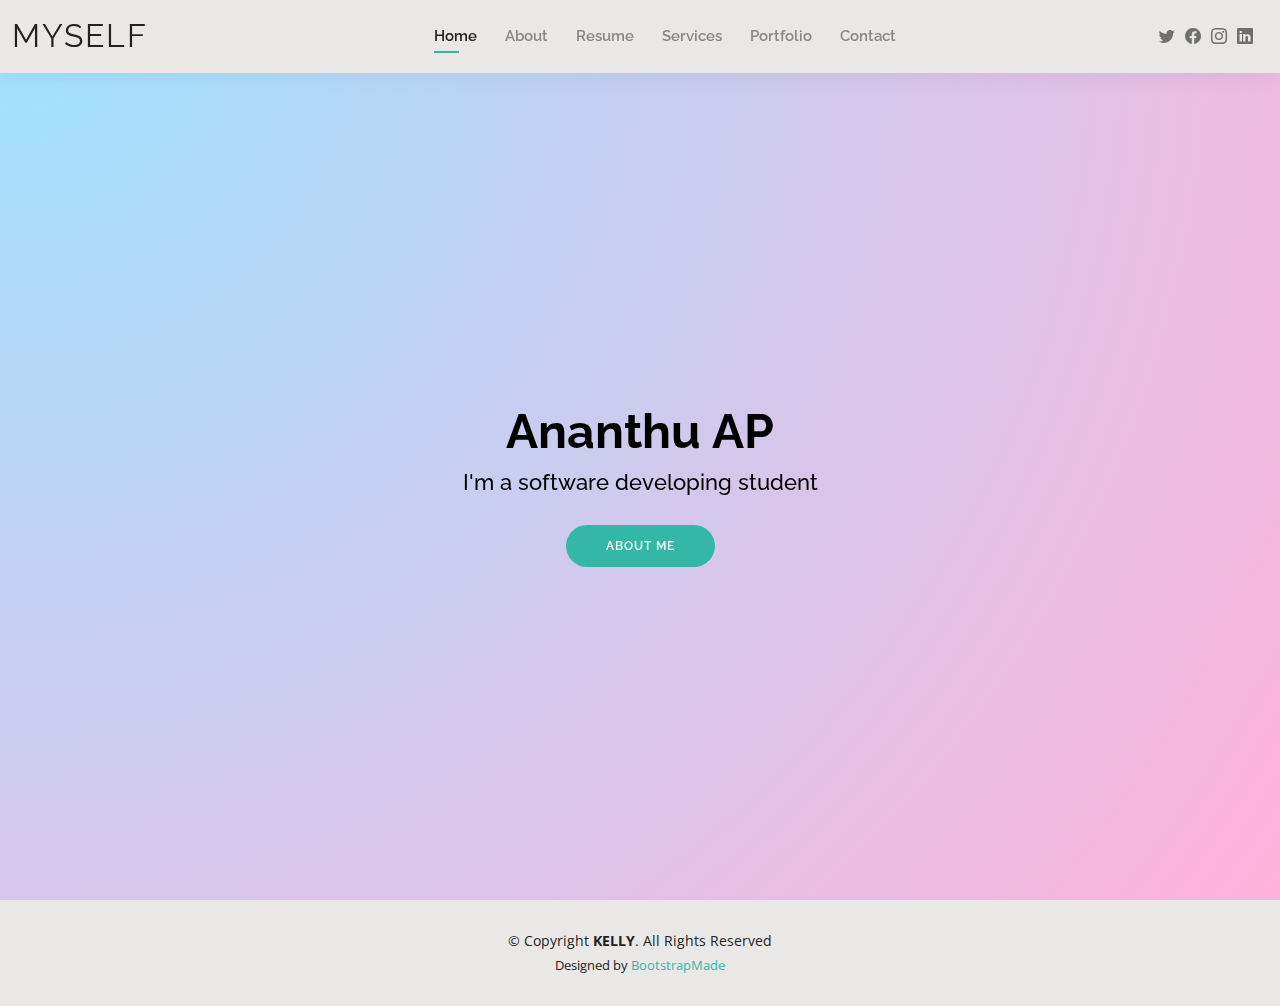
<file: index.html>
<!DOCTYPE html>
<html lang="en">

<head>
  <meta charset="utf-8">
  <meta content="width=device-width, initial-scale=1.0" name="viewport">

  <title>Ananthu Ap -Personal Website</title>
  <meta content="" name="description">
  <meta content="" name="keywords">
  <link rel="shortcut icon" href="img/pic1.jpeg" type="image/x-icon">

  <!-- Google Fonts -->
  <link href="https://fonts.googleapis.com/css?family=Open+Sans:300,300i,400,400i,600,600i,700,700i|Raleway:300,300i,400,400i,500,500i,600,600i,700,700i|Poppins:300,300i,400,400i,500,500i,600,600i,700,700i" rel="stylesheet">

  <!-- Vendor CSS Files -->
  <link href="vendor/aos/aos.css" rel="stylesheet">
  <link href="vendor/bootstrap/css/bootstrap.min.css" rel="stylesheet">
  <link href="vendor/bootstrap-icons/bootstrap-icons.css" rel="stylesheet">
  <link href="vendor/boxicons/css/boxicons.min.css" rel="stylesheet">
  <link href="vendor/glightbox/css/glightbox.min.css" rel="stylesheet">
  <link href="vendor/swiper/swiper-bundle.min.css" rel="stylesheet">

  <!-- Template Main CSS File -->
  <link href="css/style.css" rel="stylesheet">

  <!-- =======================================================
  * Template Name: Kelly
  * Updated: May 30 2023 with Bootstrap v5.3.0
  * Template URL: https://bootstrapmade.com/kelly-free-bootstrap-cv-resume-html-template/
  * Author: BootstrapMade.com
  * License: https://bootstrapmade.com/license/
  ======================================================== -->
</head>

<body>

  <!-- ======= Header ======= -->
  <header id="header" class="fixed-top">
    <div class="container-fluid d-flex justify-content-between align-items-center">

      <h1 class="logo me-auto me-lg-0"><a href="index.html">Myself</a></h1>
      <!-- Uncomment below if you prefer to use an image logo -->
      <!-- <a href="index.html" class="logo"><img src="img/logo.png" alt="" class="img-fluid"></a>-->

      <nav id="navbar" class="navbar order-last order-lg-0">
        <ul>
          <li><a class="active" href="index.html">Home</a></li>
          <li><a href="about.html">About</a></li>
          <li><a href="resume.html">Resume</a></li>
          <li><a href="services.html">Services</a></li>
          <li><a href="portfolio.html">Portfolio</a></li>
          <li><a href="contact.html">Contact</a></li>
        </ul>
        <i class="bi bi-list mobile-nav-toggle"></i>
      </nav><!-- .navbar -->

      <div class="header-social-links">
        <a href="https://twitter.com/AnanthuAp343" class="twitter"><i class="bi bi-twitter"></i></a>
        <a href="https://www.facebook.com/ananthu.nandu.7127/" class="facebook"><i class="bi bi-facebook"></i></a>
        <a href="https://www.instagram.com/mr.bossman343/" class="instagram"><i class="bi bi-instagram"></i></a>
        <a href="https://www.linkedin.com/in/ananthu-ap-ab33a5282/" class="linkedin"><i class="bi bi-linkedin"></i></i></a>
      </div>

    </div>

  </header><!-- End Header -->

  <!-- ======= Hero Section ======= -->
  <section id="hero" class="d-flex align-items-center w-100">
    <div class="container d-flex flex-column align-items-center" data-aos="zoom-in" data-aos-delay="100">
      <h1>Ananthu AP</h1>
      <h2>I'm a software developing student</h2>
      <a href="about.html" class="btn-about">About Me</a>
    </div>
  </section><!-- End Hero -->

  <!-- ======= Footer ======= -->
  <footer id="footer">
    <div class="container">
      <div class="copyright">
        &copy; Copyright <strong><span>KELLY</span></strong>. All Rights Reserved
      </div>
      <div class="credits">
        <!-- All the links in the footer should remain intact. -->
        <!-- You can delete the links only if you purchased the pro version. -->
        <!-- Licensing information: https://bootstrapmade.com/license/ -->
        <!-- Purchase the pro version with working PHP/AJAX contact form: https://bootstrapmade.com/kelly-free-bootstrap-cv-resume-html-template/ -->
        Designed by <a href="https://bootstrapmade.com/">BootstrapMade</a>
      </div>
    </div>
  </footer><!-- End  Footer -->

  <div id="preloader"></div>
  <a href="#" class="back-to-top d-flex align-items-center justify-content-center"><i class="bi bi-arrow-up-short"></i></a>

  <!-- Vendor JS Files -->
  <script src="vendor/purecounter/purecounter_vanilla.js"></script>
  <script src="vendor/aos/aos.js"></script>
  <script src="vendor/bootstrap/js/bootstrap.bundle.min.js"></script>
  <script src="vendor/glightbox/js/glightbox.min.js"></script>
  <script src="vendor/isotope-layout/isotope.pkgd.min.js"></script>
  <script src="vendor/swiper/swiper-bundle.min.js"></script>
  <script src="vendor/waypoints/noframework.waypoints.js"></script>
  <script src="vendor/php-email-form/validate.js"></script>

  <!-- Template Main JS File -->
  <script src="js/main.js"></script>

</body>

</html>
</file>
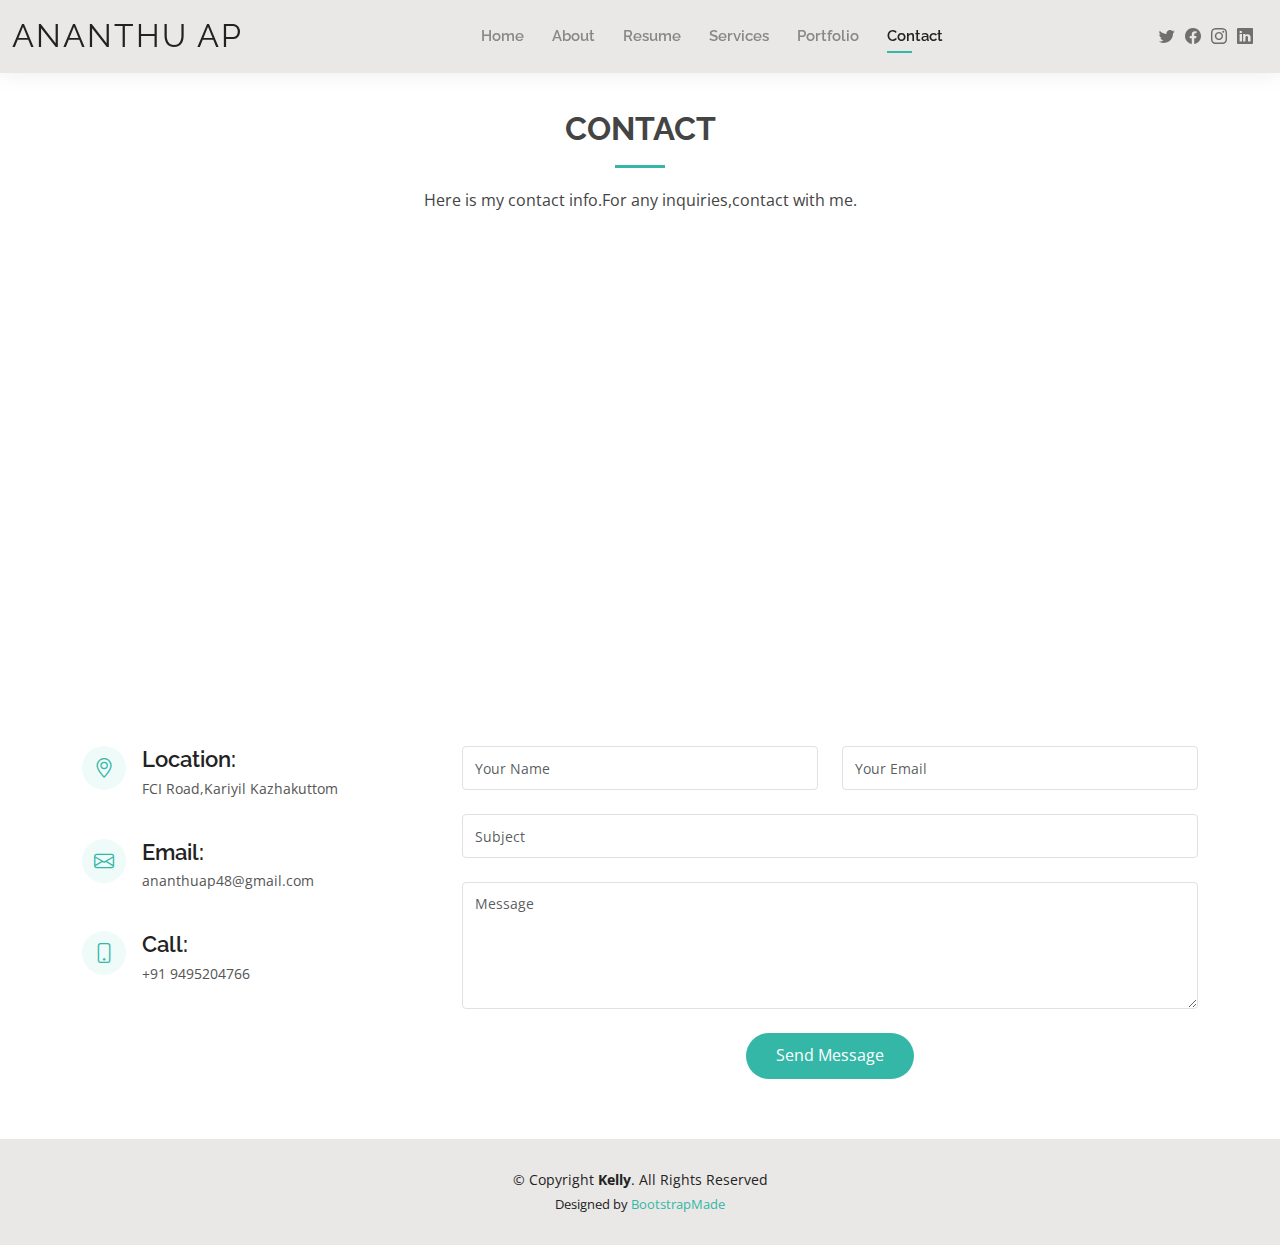
<file: contact.html>
<!DOCTYPE html>
<html lang="en">

<head>
  <meta charset="utf-8">
  <meta content="width=device-width, initial-scale=1.0" name="viewport">

  <title>Contact - Ananthu AP</title>
  <meta content="" name="description">
  <meta content="" name="keywords">

  <!-- Favicons -->
  <link href="img/pic1.jpeg" rel="icon">
  <link href="img/apple-touch-icon.png" rel="apple-touch-icon">

  <!-- Google Fonts -->
  <link href="https://fonts.googleapis.com/css?family=Open+Sans:300,300i,400,400i,600,600i,700,700i|Raleway:300,300i,400,400i,500,500i,600,600i,700,700i|Poppins:300,300i,400,400i,500,500i,600,600i,700,700i" rel="stylesheet">

  <!-- Vendor CSS Files -->
  <link href="vendor/aos/aos.css" rel="stylesheet">
  <link href="vendor/bootstrap/css/bootstrap.min.css" rel="stylesheet">
  <link href="vendor/bootstrap-icons/bootstrap-icons.css" rel="stylesheet">
  <link href="vendor/boxicons/css/boxicons.min.css" rel="stylesheet">
  <link href="vendor/glightbox/css/glightbox.min.css" rel="stylesheet">
  <link href="vendor/swiper/swiper-bundle.min.css" rel="stylesheet">

  <!-- Template Main CSS File -->
  <link href="css/style.css" rel="stylesheet">

  <!-- =======================================================
  * Template Name: Kelly
  * Updated: May 30 2023 with Bootstrap v5.3.0
  * Template URL: https://bootstrapmade.com/kelly-free-bootstrap-cv-resume-html-template/
  * Author: BootstrapMade.com
  * License: https://bootstrapmade.com/license/
  ======================================================== -->
</head>

<body>

  <!-- ======= Header ======= -->
  <header id="header" class="fixed-top">
    <div class="container-fluid d-flex justify-content-between align-items-center">

      <h1 class="logo me-auto me-lg-0"><a href="index.html">ANANTHU AP</a></h1>
      <!-- Uncomment below if you prefer to use an image logo -->
      <!-- <a href="index.html" class="logo"><img src="img/logo.png" alt="" class="img-fluid"></a>-->

      <nav id="navbar" class="navbar order-last order-lg-0">
        <ul>
          <li><a href="index.html">Home</a></li>
          <li><a href="about.html">About</a></li>
          <li><a href="resume.html">Resume</a></li>
          <li><a href="services.html">Services</a></li>
          <li><a href="portfolio.html">Portfolio</a></li>
          <li><a class="active" href="contact.html">Contact</a></li>
        </ul>
        <i class="bi bi-list mobile-nav-toggle"></i>
      </nav><!-- .navbar -->

      <div class="header-social-links">
        <a href="https://twitter.com/AnanthuAp343" class="twitter"><i class="bi bi-twitter"></i></a>
        <a href="https://www.facebook.com/ananthu.nandu.7127/" class="facebook"><i class="bi bi-facebook"></i></a>
        <a href="https://www.instagram.com/mr.bossman343/" class="instagram"><i class="bi bi-instagram"></i></a>
        <a href="https://www.linkedin.com/in/ananthu-ap-ab33a5282/" class="linkedin"><i class="bi bi-linkedin"></i></i></a>
      </div>

    </div>

  </header><!-- End Header -->

  <main id="main">

    <!-- ======= Contact Section ======= -->
    <section id="contact" class="contact">
      <div class="container" data-aos="fade-up">

        <div class="section-title">
          <h2>Contact</h2>
          <p>
            Here is my contact info.For any inquiries,contact with me.
          </p>
        </div>
        <div class="row">
          <div class="col-12 ">
            <iframe src="https://www.google.com/maps/embed?pb=!1m18!1m12!1m3!1d31562.565722106057!2d76.8473307433321!3d8.565127841953377!2m3!1f0!2f0!3f0!3m2!1i1024!2i768!4f13.1!3m3!1m2!1s0x3b05be54c4adee2d%3A0x6367a27de8baa463!2sKazhakkoottam%2C%20Kerala!5e0!3m2!1sen!2sin!4v1690281237872!5m2!1sen!2sin" width="100%" height="450" style="border:0;" allowfullscreen="" loading="lazy" referrerpolicy="no-referrer-when-downgrade"></iframe>
          </div>
        </div>
        

        <div class="row mt-5">

          <div class="col-lg-4">
            <div class="info">
              <div class="address">
                <i class="bi bi-geo-alt"></i>
                <h4>Location:</h4>
                <p>FCI Road,Kariyil Kazhakuttom</p>
              </div>

              <div class="email">
                <i class="bi bi-envelope"></i>
                <h4>Email:</h4>
                <p>ananthuap48@gmail.com</p>
              </div>

              <div class="phone">
                <i class="bi bi-phone"></i>
                <h4>Call:</h4>
                <p>+91 9495204766</p>
              </div>

            </div>

          </div>

          <div class="col-lg-8 mt-5 mt-lg-0">

            <form action="https://formsubmit.co/ananthuap48gmail.com" method="post" role="form" class="php-email-form">
              <div class="row">
                <div class="col-md-6 form-group">
                  <input type="text" name="name" class="form-control" id="name" placeholder="Your Name" required>
                </div>
                <div class="col-md-6 form-group mt-3 mt-md-0">
                  <input type="email" class="form-control" name="email" id="email" placeholder="Your Email" required>
                </div>
              </div>
              <div class="form-group mt-3">
                <input type="text" class="form-control" name="subject" id="subject" placeholder="Subject" required>
              </div>
              <div class="form-group mt-3">
                <textarea class="form-control" name="message" rows="5" placeholder="Message" required></textarea>
              </div>
              <div class="my-3">
                <div class="loading">Loading</div>
                <div class="error-message"></div>
                <div class="sent-message">Your message has been sent. Thank you!</div>
              </div>
              <div class="text-center"><button type="submit">Send Message</button></div>
            </form>

          </div>

        </div>

      </div>
    </section><!-- End Contact Section -->

  </main><!-- End #main -->

  <!-- ======= Footer ======= -->
  <footer id="footer">
    <div class="container">
      <div class="copyright">
        &copy; Copyright <strong><span>Kelly</span></strong>. All Rights Reserved
      </div>
      <div class="credits">
        <!-- All the links in the footer should remain intact. -->
        <!-- You can delete the links only if you purchased the pro version. -->
        <!-- Licensing information: https://bootstrapmade.com/license/ -->
        <!-- Purchase the pro version with working PHP/AJAX contact form: https://bootstrapmade.com/kelly-free-bootstrap-cv-resume-html-template/ -->
        Designed by <a href="https://bootstrapmade.com/">BootstrapMade</a>
      </div>
    </div>
  </footer><!-- End  Footer -->

  <div id="preloader"></div>
  <a href="#" class="back-to-top d-flex align-items-center justify-content-center"><i class="bi bi-arrow-up-short"></i></a>

  <!-- Vendor JS Files -->
  <script src="vendor/purecounter/purecounter_vanilla.js"></script>
  <script src="vendor/aos/aos.js"></script>
  <script src="vendor/bootstrap/js/bootstrap.bundle.min.js"></script>
  <script src="vendor/glightbox/js/glightbox.min.js"></script>
  <script src="vendor/isotope-layout/isotope.pkgd.min.js"></script>
  <script src="vendor/swiper/swiper-bundle.min.js"></script>
  <script src="vendor/waypoints/noframework.waypoints.js"></script>
  <script src="vendor/php-email-form/validate.js"></script>

  <!-- Template Main JS File -->
  <script src="js/main.js"></script>

</body>

</html>
</file>
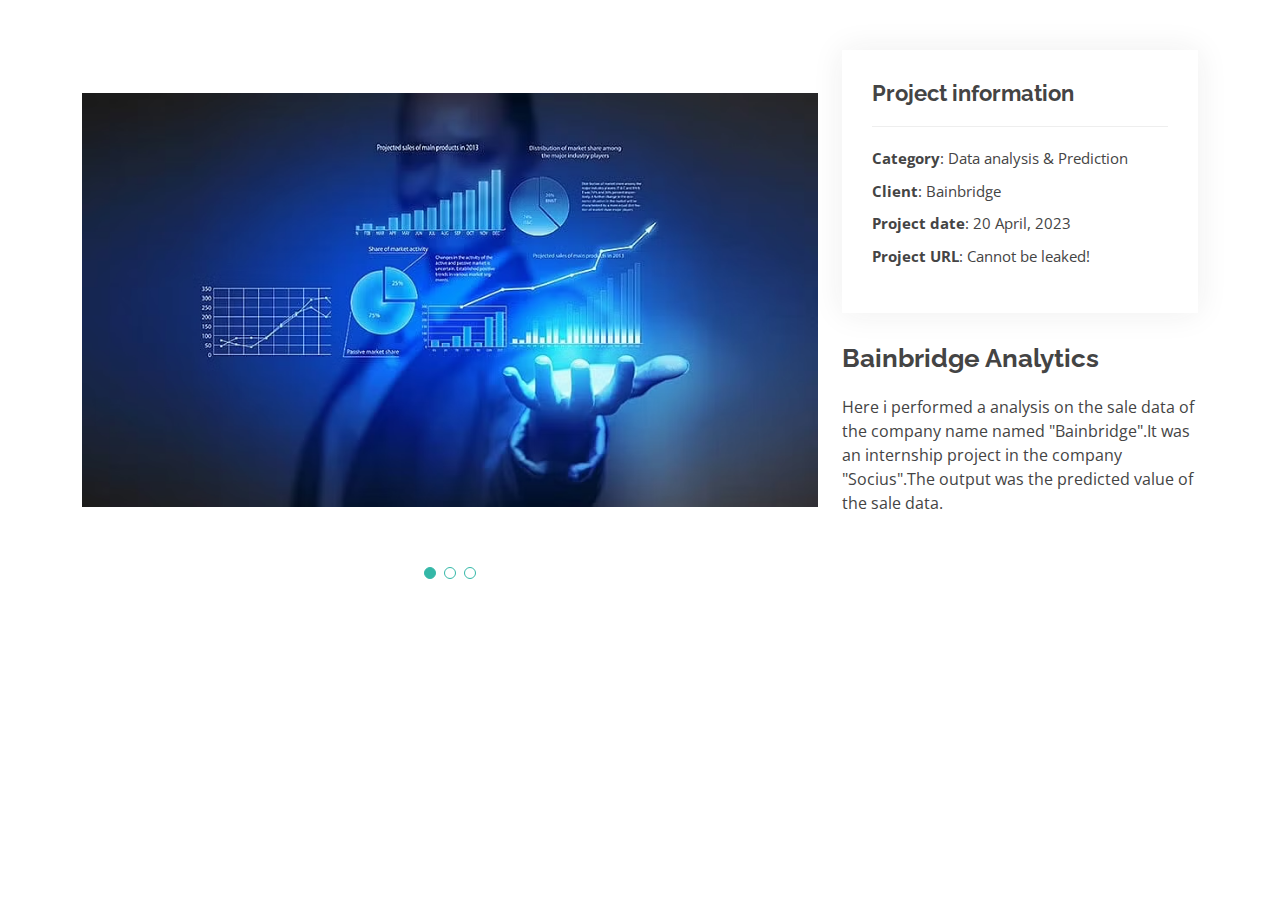
<file: portfolio-details-analyse.html>
<!DOCTYPE html>
<html lang="en">

<head>
  <meta charset="utf-8">
  <meta content="width=device-width, initial-scale=1.0" name="viewport">

  <title>Portfolio Details - Ananthu AP</title>
  <meta content="" name="description">
  <meta content="" name="keywords">

  <!-- Favicons -->
  <link href="img/pic1.jpeg" rel="icon">
  <link href="img/apple-touch-icon.png" rel="apple-touch-icon">

  <!-- Google Fonts -->
  <link href="https://fonts.googleapis.com/css?family=Open+Sans:300,300i,400,400i,600,600i,700,700i|Raleway:300,300i,400,400i,500,500i,600,600i,700,700i|Poppins:300,300i,400,400i,500,500i,600,600i,700,700i" rel="stylesheet">

  <!-- Vendor CSS Files -->
  <link href="vendor/aos/aos.css" rel="stylesheet">
  <link href="vendor/bootstrap/css/bootstrap.min.css" rel="stylesheet">
  <link href="vendor/bootstrap-icons/bootstrap-icons.css" rel="stylesheet">
  <link href="vendor/boxicons/css/boxicons.min.css" rel="stylesheet">
  <link href="vendor/glightbox/css/glightbox.min.css" rel="stylesheet">
  <link href="vendor/swiper/swiper-bundle.min.css" rel="stylesheet">

  <!-- Template Main CSS File -->
  <link href="css/style.css" rel="stylesheet">

  <!-- =======================================================
  * Template Name: Kelly
  * Updated: May 30 2023 with Bootstrap v5.3.0
  * Template URL: https://bootstrapmade.com/kelly-free-bootstrap-cv-resume-html-template/
  * Author: BootstrapMade.com
  * License: https://bootstrapmade.com/license/
  ======================================================== -->
</head>

<body>

  <main id="main">

    <!-- ======= Portfolio Details Section ======= -->
    <section id="portfolio-details" class="portfolio-details">
      <div class="container">

        <div class="row gy-4">

          <div class="col-lg-8">
            <div class="portfolio-details-slider swiper">
              <div class="swiper-wrapper align-items-center">

                <div class="swiper-slide">
                  <img src="img/portfolio/Business_Analytics_vs_Data_Analytics.jpg" alt="">
                </div>

                <div class="swiper-slide">
                  <img src="img/portfolio/analysis1.jpg" alt="">
                </div>

                <div class="swiper-slide">
                  <img src="img/portfolio/analysis2.jpeg" alt="">
                </div>


              </div>
              <div class="swiper-pagination"></div>
            </div>
          </div>

          <div class="col-lg-4">
            <div class="portfolio-info">
              <h3>Project information</h3>
              <ul>
                <li><strong>Category</strong>: Data analysis & Prediction</li>
                <li><strong>Client</strong>: Bainbridge</li>
                <li><strong>Project date</strong>: 20 April, 2023</li>
                <li><strong>Project URL</strong>: <label for="">Cannot be leaked!</label></li>
              </ul>
            </div>
            <div class="portfolio-description">
              <h2>Bainbridge Analytics</h2>
              <p>
                Here i performed a analysis on the sale  data of the company name named "Bainbridge".It was an internship project in the company "Socius".The output was the predicted value of the sale data.
              </p>
            </div>
          </div>

        </div>

      </div>
    </section><!-- End Portfolio Details Section -->

  </main><!-- End #main -->

  <div id="preloader"></div>
  <a href="#" class="back-to-top d-flex align-items-center justify-content-center"><i class="bi bi-arrow-up-short"></i></a>

  <!-- Vendor JS Files -->
  <script src="vendor/purecounter/purecounter_vanilla.js"></script>
  <script src="vendor/aos/aos.js"></script>
  <script src="vendor/bootstrap/js/bootstrap.bundle.min.js"></script>
  <script src="vendor/glightbox/js/glightbox.min.js"></script>
  <script src="vendor/isotope-layout/isotope.pkgd.min.js"></script>
  <script src="vendor/swiper/swiper-bundle.min.js"></script>
  <script src="vendor/waypoints/noframework.waypoints.js"></script>
  <script src="vendor/php-email-form/validate.js"></script>

  <!-- Template Main JS File -->
  <script src="js/main.js"></script>

</body>

</html>
</file>
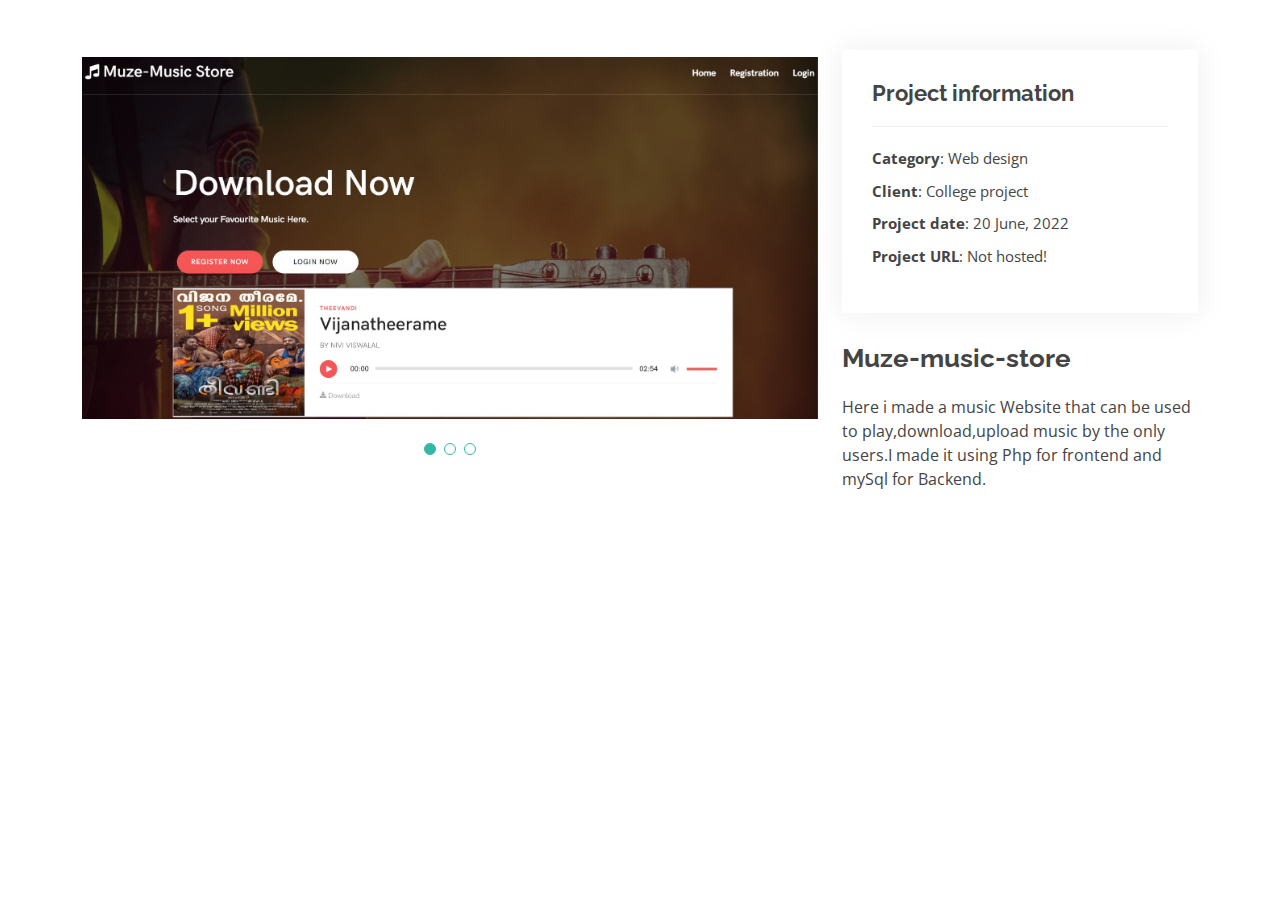
<file: portfolio-details-muze.html>
<!DOCTYPE html>
<html lang="en">

<head>
  <meta charset="utf-8">
  <meta content="width=device-width, initial-scale=1.0" name="viewport">

  <title>Portfolio Details - Ananthu AP</title>
  <meta content="" name="description">
  <meta content="" name="keywords">

  <!-- Favicons -->
  <link href="img/pic1.jpeg" rel="icon">
  <link href="img/apple-touch-icon.png" rel="apple-touch-icon">

  <!-- Google Fonts -->
  <link href="https://fonts.googleapis.com/css?family=Open+Sans:300,300i,400,400i,600,600i,700,700i|Raleway:300,300i,400,400i,500,500i,600,600i,700,700i|Poppins:300,300i,400,400i,500,500i,600,600i,700,700i" rel="stylesheet">

  <!-- Vendor CSS Files -->
  <link href="vendor/aos/aos.css" rel="stylesheet">
  <link href="vendor/bootstrap/css/bootstrap.min.css" rel="stylesheet">
  <link href="vendor/bootstrap-icons/bootstrap-icons.css" rel="stylesheet">
  <link href="vendor/boxicons/css/boxicons.min.css" rel="stylesheet">
  <link href="vendor/glightbox/css/glightbox.min.css" rel="stylesheet">
  <link href="vendor/swiper/swiper-bundle.min.css" rel="stylesheet">

  <!-- Template Main CSS File -->
  <link href="css/style.css" rel="stylesheet">

  <!-- =======================================================
  * Template Name: Kelly
  * Updated: May 30 2023 with Bootstrap v5.3.0
  * Template URL: https://bootstrapmade.com/kelly-free-bootstrap-cv-resume-html-template/
  * Author: BootstrapMade.com
  * License: https://bootstrapmade.com/license/
  ======================================================== -->
</head>

<body>

  <main id="main">

    <!-- ======= Portfolio Details Section ======= -->
    <section id="portfolio-details" class="portfolio-details">
      <div class="container">

        <div class="row gy-4">

          <div class="col-lg-8">
            <div class="portfolio-details-slider swiper">
              <div class="swiper-wrapper align-items-center">

                <div class="swiper-slide">
                  <img src="img/portfolio/muze.jpg" alt="">
                </div>

                <div class="swiper-slide">
                  <img src="img/portfolio/muze1.jpg" alt="">
                </div>

                <div class="swiper-slide">
                  <img src="img/portfolio/muze2.jpg" alt="">
                </div>


              </div>
              <div class="swiper-pagination"></div>
            </div>
          </div>

          <div class="col-lg-4">
            <div class="portfolio-info">
              <h3>Project information</h3>
              <ul>
                <li><strong>Category</strong>: Web design</li>
                <li><strong>Client</strong>: College project</li>
                <li><strong>Project date</strong>: 20 June, 2022</li>
                <li><strong>Project URL</strong>: Not hosted!</li>
              </ul>
            </div>
            <div class="portfolio-description">
              <h2>Muze-music-store</h2>
              <p>
                Here i made a music Website that can be used to play,download,upload music by the only users.I made it using Php for frontend and mySql for Backend.
              </p>
            </div>
          </div>

        </div>

      </div>
    </section><!-- End Portfolio Details Section -->

  </main><!-- End #main -->

  <div id="preloader"></div>
  <a href="#" class="back-to-top d-flex align-items-center justify-content-center"><i class="bi bi-arrow-up-short"></i></a>

  <!-- Vendor JS Files -->
  <script src="vendor/purecounter/purecounter_vanilla.js"></script>
  <script src="vendor/aos/aos.js"></script>
  <script src="vendor/bootstrap/js/bootstrap.bundle.min.js"></script>
  <script src="vendor/glightbox/js/glightbox.min.js"></script>
  <script src="vendor/isotope-layout/isotope.pkgd.min.js"></script>
  <script src="vendor/swiper/swiper-bundle.min.js"></script>
  <script src="vendor/waypoints/noframework.waypoints.js"></script>
  <script src="vendor/php-email-form/validate.js"></script>

  <!-- Template Main JS File -->
  <script src="js/main.js"></script>

</body>

</html>
</file>
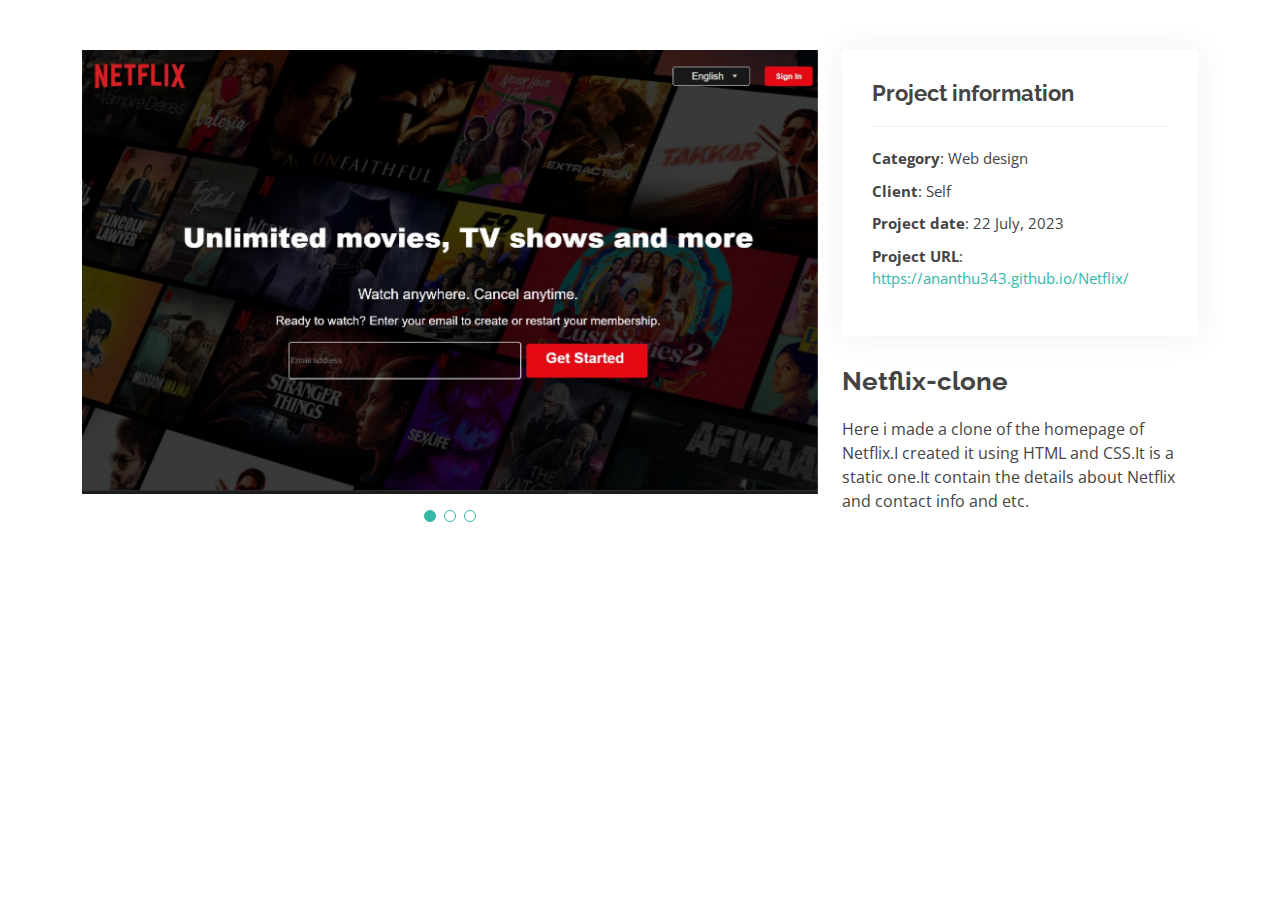
<file: portfolio-details-netflix.html>
<!DOCTYPE html>
<html lang="en">

<head>
  <meta charset="utf-8">
  <meta content="width=device-width, initial-scale=1.0" name="viewport">

  <title>Portfolio Details - Ananthu AP</title>
  <meta content="" name="description">
  <meta content="" name="keywords">

  <!-- Favicons -->
  <link href="img/pic1.jpeg" rel="icon">
  <link href="img/apple-touch-icon.png" rel="apple-touch-icon">

  <!-- Google Fonts -->
  <link href="https://fonts.googleapis.com/css?family=Open+Sans:300,300i,400,400i,600,600i,700,700i|Raleway:300,300i,400,400i,500,500i,600,600i,700,700i|Poppins:300,300i,400,400i,500,500i,600,600i,700,700i" rel="stylesheet">

  <!-- Vendor CSS Files -->
  <link href="vendor/aos/aos.css" rel="stylesheet">
  <link href="vendor/bootstrap/css/bootstrap.min.css" rel="stylesheet">
  <link href="vendor/bootstrap-icons/bootstrap-icons.css" rel="stylesheet">
  <link href="vendor/boxicons/css/boxicons.min.css" rel="stylesheet">
  <link href="vendor/glightbox/css/glightbox.min.css" rel="stylesheet">
  <link href="vendor/swiper/swiper-bundle.min.css" rel="stylesheet">

  <!-- Template Main CSS File -->
  <link href="css/style.css" rel="stylesheet">

  <!-- =======================================================
  * Template Name: Kelly
  * Updated: May 30 2023 with Bootstrap v5.3.0
  * Template URL: https://bootstrapmade.com/kelly-free-bootstrap-cv-resume-html-template/
  * Author: BootstrapMade.com
  * License: https://bootstrapmade.com/license/
  ======================================================== -->
</head>

<body>

  <main id="main">

    <!-- ======= Portfolio Details Section ======= -->
    <section id="portfolio-details" class="portfolio-details">
      <div class="container">

        <div class="row gy-4">

          <div class="col-lg-8">
            <div class="portfolio-details-slider swiper">
              <div class="swiper-wrapper align-items-center">

                <div class="swiper-slide">
                  <img src="img/portfolio/netflix.jpg" alt="">
                </div>

                <div class="swiper-slide">
                  <img src="img/portfolio/netflix2.jpg" alt="">
                </div>

                <div class="swiper-slide">
                  <img src="img/portfolio/netflix3.jpg" alt="">
                </div>


              </div>
              <div class="swiper-pagination"></div>
            </div>
          </div>

          <div class="col-lg-4">
            <div class="portfolio-info">
              <h3>Project information</h3>
              <ul>
                <li><strong>Category</strong>: Web design</li>
                <li><strong>Client</strong>: Self</li>
                <li><strong>Project date</strong>: 22 July, 2023</li>
                <li><strong>Project URL</strong>: <a href="#">https://ananthu343.github.io/Netflix/</a></li>
              </ul>
            </div>
            <div class="portfolio-description">
              <h2>Netflix-clone</h2>
              <p>
                Here i made a clone of the homepage of Netflix.I created it using HTML and CSS.It is a  static one.It contain the details about Netflix and contact info and etc.
              </p>
            </div>
          </div>

        </div>

      </div>
    </section><!-- End Portfolio Details Section -->

  </main><!-- End #main -->

  <div id="preloader"></div>
  <a href="#" class="back-to-top d-flex align-items-center justify-content-center"><i class="bi bi-arrow-up-short"></i></a>

  <!-- Vendor JS Files -->
  <script src="vendor/purecounter/purecounter_vanilla.js"></script>
  <script src="vendor/aos/aos.js"></script>
  <script src="vendor/bootstrap/js/bootstrap.bundle.min.js"></script>
  <script src="vendor/glightbox/js/glightbox.min.js"></script>
  <script src="vendor/isotope-layout/isotope.pkgd.min.js"></script>
  <script src="vendor/swiper/swiper-bundle.min.js"></script>
  <script src="vendor/waypoints/noframework.waypoints.js"></script>
  <script src="vendor/php-email-form/validate.js"></script>

  <!-- Template Main JS File -->
  <script src="js/main.js"></script>

</body>

</html>
</file>
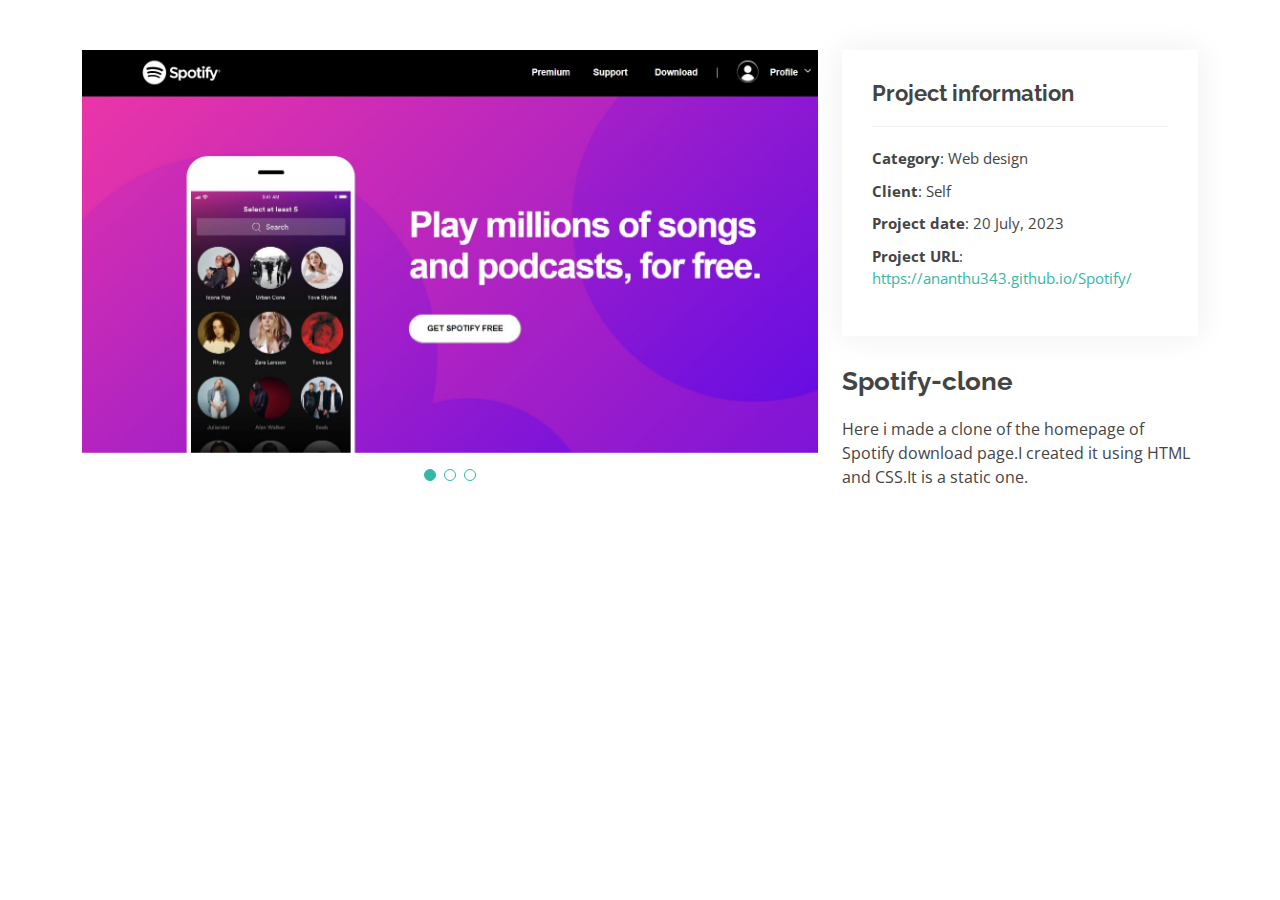
<file: portfolio-details-spotify.html>
<!DOCTYPE html>
<html lang="en">

<head>
  <meta charset="utf-8">
  <meta content="width=device-width, initial-scale=1.0" name="viewport">

  <title>Portfolio Details - Ananthu AP</title>
  <meta content="" name="description">
  <meta content="" name="keywords">

  <!-- Favicons -->
  <link href="img/pic1.jpeg" rel="icon">
  <link href="img/apple-touch-icon.png" rel="apple-touch-icon">

  <!-- Google Fonts -->
  <link href="https://fonts.googleapis.com/css?family=Open+Sans:300,300i,400,400i,600,600i,700,700i|Raleway:300,300i,400,400i,500,500i,600,600i,700,700i|Poppins:300,300i,400,400i,500,500i,600,600i,700,700i" rel="stylesheet">

  <!-- Vendor CSS Files -->
  <link href="vendor/aos/aos.css" rel="stylesheet">
  <link href="vendor/bootstrap/css/bootstrap.min.css" rel="stylesheet">
  <link href="vendor/bootstrap-icons/bootstrap-icons.css" rel="stylesheet">
  <link href="vendor/boxicons/css/boxicons.min.css" rel="stylesheet">
  <link href="vendor/glightbox/css/glightbox.min.css" rel="stylesheet">
  <link href="vendor/swiper/swiper-bundle.min.css" rel="stylesheet">

  <!-- Template Main CSS File -->
  <link href="css/style.css" rel="stylesheet">

  <!-- =======================================================
  * Template Name: Kelly
  * Updated: May 30 2023 with Bootstrap v5.3.0
  * Template URL: https://bootstrapmade.com/kelly-free-bootstrap-cv-resume-html-template/
  * Author: BootstrapMade.com
  * License: https://bootstrapmade.com/license/
  ======================================================== -->
</head>

<body>

  <main id="main">

    <!-- ======= Portfolio Details Section ======= -->
    <section id="portfolio-details" class="portfolio-details">
      <div class="container">

        <div class="row gy-4">

          <div class="col-lg-8">
            <div class="portfolio-details-slider swiper">
              <div class="swiper-wrapper align-items-center">

                <div class="swiper-slide">
                  <img src="img/portfolio/spotify.jpg" alt="">
                </div>

                <div class="swiper-slide">
                  <img src="img/portfolio/spotify2.jpg" alt="">
                </div>

                <div class="swiper-slide">
                  <img src="img/portfolio/spotify3.jpg" alt="">
                </div>


              </div>
              <div class="swiper-pagination"></div>
            </div>
          </div>

          <div class="col-lg-4">
            <div class="portfolio-info">
              <h3>Project information</h3>
              <ul>
                <li><strong>Category</strong>: Web design</li>
                <li><strong>Client</strong>: Self</li>
                <li><strong>Project date</strong>: 20 July, 2023</li>
                <li><strong>Project URL</strong>: <a href="#">https://ananthu343.github.io/Spotify/</a></li>
              </ul>
            </div>
            <div class="portfolio-description">
              <h2>Spotify-clone</h2>
              <p>
                Here i made a clone of the homepage of Spotify download page.I created it using HTML and CSS.It is a  static one.
              </p>
            </div>
          </div>

        </div>

      </div>
    </section><!-- End Portfolio Details Section -->

  </main><!-- End #main -->

  <div id="preloader"></div>
  <a href="#" class="back-to-top d-flex align-items-center justify-content-center"><i class="bi bi-arrow-up-short"></i></a>

  <!-- Vendor JS Files -->
  <script src="vendor/purecounter/purecounter_vanilla.js"></script>
  <script src="vendor/aos/aos.js"></script>
  <script src="vendor/bootstrap/js/bootstrap.bundle.min.js"></script>
  <script src="vendor/glightbox/js/glightbox.min.js"></script>
  <script src="vendor/isotope-layout/isotope.pkgd.min.js"></script>
  <script src="vendor/swiper/swiper-bundle.min.js"></script>
  <script src="vendor/waypoints/noframework.waypoints.js"></script>
  <script src="vendor/php-email-form/validate.js"></script>

  <!-- Template Main JS File -->
  <script src="js/main.js"></script>

</body>

</html>
</file>
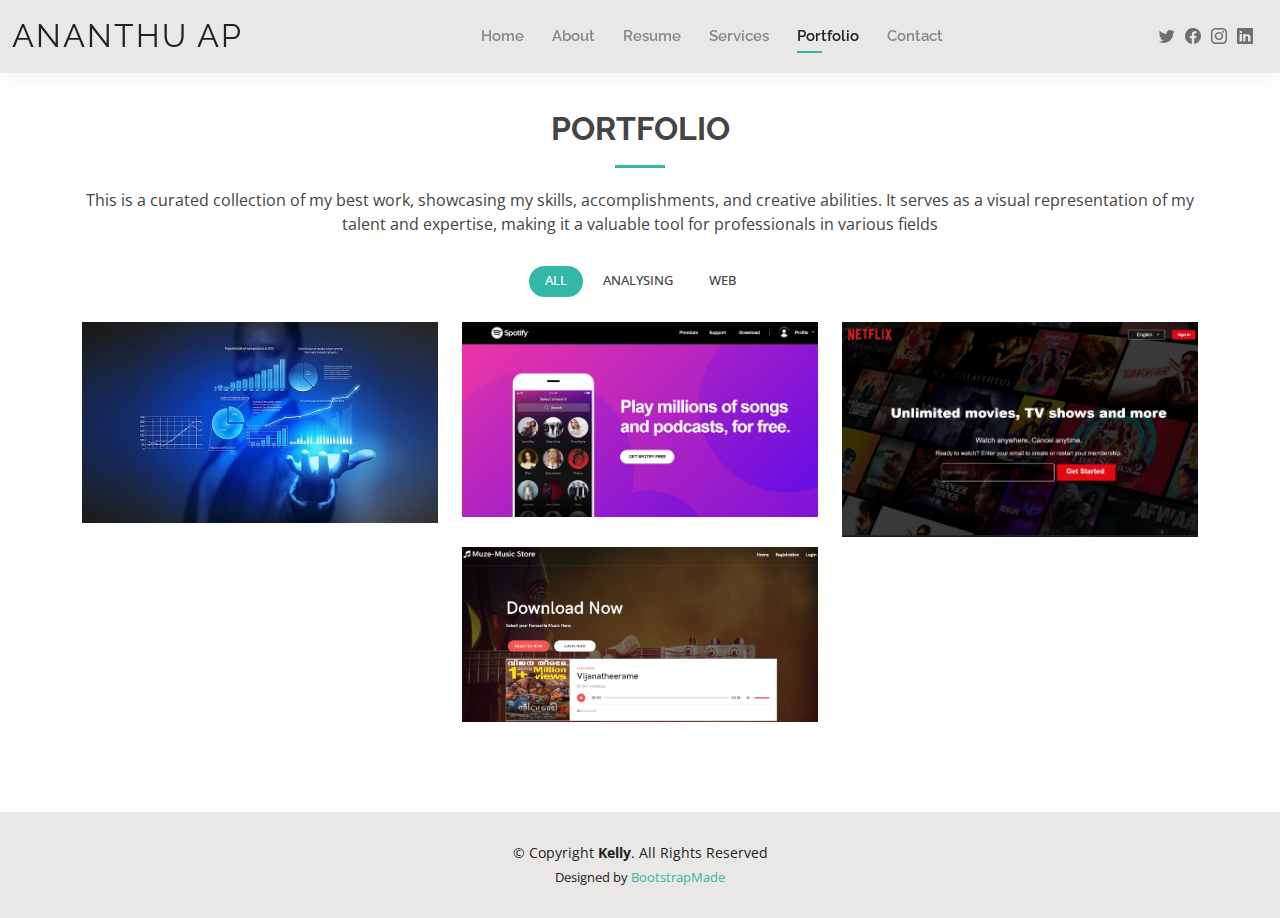
<file: portfolio.html>
<!DOCTYPE html>
<html lang="en">

<head>
  <meta charset="utf-8">
  <meta content="width=device-width, initial-scale=1.0" name="viewport">

  <title>Portfolio - Ananthu AP</title>
  <meta content="" name="description">
  <meta content="" name="keywords">

  <!-- Favicons -->
  <link href="img/pic1.jpeg" rel="icon">
  <link href="img/apple-touch-icon.png" rel="apple-touch-icon">

  <!-- Google Fonts -->
  <link href="https://fonts.googleapis.com/css?family=Open+Sans:300,300i,400,400i,600,600i,700,700i|Raleway:300,300i,400,400i,500,500i,600,600i,700,700i|Poppins:300,300i,400,400i,500,500i,600,600i,700,700i" rel="stylesheet">

  <!-- Vendor CSS Files -->
  <link href="vendor/aos/aos.css" rel="stylesheet">
  <link href="vendor/bootstrap/css/bootstrap.min.css" rel="stylesheet">
  <link href="vendor/bootstrap-icons/bootstrap-icons.css" rel="stylesheet">
  <link href="vendor/boxicons/css/boxicons.min.css" rel="stylesheet">
  <link href="vendor/glightbox/css/glightbox.min.css" rel="stylesheet">
  <link href="vendor/swiper/swiper-bundle.min.css" rel="stylesheet">

  <!-- Template Main CSS File -->
  <link href="css/style.css" rel="stylesheet">

  <!-- =======================================================
  * Template Name: Kelly
  * Updated: May 30 2023 with Bootstrap v5.3.0
  * Template URL: https://bootstrapmade.com/kelly-free-bootstrap-cv-resume-html-template/
  * Author: BootstrapMade.com
  * License: https://bootstrapmade.com/license/
  ======================================================== -->
</head>

<body>

  <!-- ======= Header ======= -->
  <header id="header" class="fixed-top">
    <div class="container-fluid d-flex justify-content-between align-items-center">

      <h1 class="logo me-auto me-lg-0"><a href="index.html">ANANTHU AP</a></h1>
      <!-- Uncomment below if you prefer to use an image logo -->
      <!-- <a href="index.html" class="logo"><img src="img/logo.png" alt="" class="img-fluid"></a>-->

      <nav id="navbar" class="navbar order-last order-lg-0">
        <ul>
          <li><a href="index.html">Home</a></li>
          <li><a href="about.html">About</a></li>
          <li><a href="resume.html">Resume</a></li>
          <li><a href="services.html">Services</a></li>
          <li><a class="active" href="portfolio.html">Portfolio</a></li>
          <li><a href="contact.html">Contact</a></li>
        </ul>
        <i class="bi bi-list mobile-nav-toggle"></i>
      </nav><!-- .navbar -->

      <div class="header-social-links">
        <a href="https://twitter.com/AnanthuAp343" class="twitter"><i class="bi bi-twitter"></i></a>
        <a href="https://www.facebook.com/ananthu.nandu.7127/" class="facebook"><i class="bi bi-facebook"></i></a>
        <a href="https://www.instagram.com/mr.bossman343/" class="instagram"><i class="bi bi-instagram"></i></a>
        <a href="https://www.linkedin.com/in/ananthu-ap-ab33a5282/" class="linkedin"><i class="bi bi-linkedin"></i></i></a>
      </div>

    </div>

  </header><!-- End Header -->

  <main id="main">

    <!-- ======= Portfolio Section ======= -->
    <section id="portfolio" class="portfolio">
      <div class="container" data-aos="fade-up">

        <div class="section-title">
          <h2>Portfolio</h2>
          <p>This is a curated collection of my best work, showcasing my skills, accomplishments, and creative abilities. It serves as a visual representation of my talent and expertise, making it a valuable tool for professionals in various fields</p>
        </div>

        <div class="row" data-aos="fade-up" data-aos-delay="100">
          <div class="col-lg-12 d-flex justify-content-center">
            <ul id="portfolio-flters">
              <li data-filter="*" class="filter-active">All</li>
              <li data-filter=".filter-app">Analysing</li>
              <li data-filter=".filter-web">Web</li>
            </ul>
          </div>
        </div>

        <div class="row portfolio-container" data-aos="fade-up" data-aos-delay="200">

          <div class="col-lg-4 col-md-6 portfolio-item filter-app">
            <div class="portfolio-wrap">
              <img src="img/portfolio/Business_Analytics_vs_Data_Analytics.jpg" class="img-fluid" alt="">
              <div class="portfolio-info">
                <h4>Analysing</h4>
                <p>Data-Prediction</p>
                <div class="portfolio-links">
                  <a href="img/portfolio/california and its cities.png" data-gallery="portfolioGallery" class="portfolio-lightbox" title="App 1"><i class="bx bx-plus"></i></a>
                  <a href="portfolio-details-analyse.html" class="portfolio-details-lightbox" data-glightbox="type: external" title="Portfolio Details"><i class="bx bx-link"></i></a>
                </div>
              </div>
            </div>
          </div>

          <div class="col-lg-4 col-md-6 portfolio-item filter-web">
            <div class="portfolio-wrap">
              <img src="img/portfolio/spotify.jpg" class="img-fluid" alt="">
              <div class="portfolio-info">
                <h4>Website 1</h4>
                <p>Spotify-clone</p>
                <div class="portfolio-links">
                  <a href="img/portfolio/spotify.jpg" data-gallery="portfolioGallery" class="portfolio-lightbox" title="Web 3"><i class="bx bx-plus"></i></a>
                  <a href="portfolio-details-spotify.html" class="portfolio-details-lightbox" data-glightbox="type: external" title="Portfolio Details"><i class="bx bx-link"></i></a>
                </div>
              </div>
            </div>
          </div>

          
          <div class="col-lg-4 col-md-6 portfolio-item filter-web">
            <div class="portfolio-wrap">
              <img src="img/portfolio/netflix.jpg" class="img-fluid" alt="">
              <div class="portfolio-info">
                <h4>Website 2</h4>
                <p>Netflix-clone</p>
                <div class="portfolio-links">
                  <a href="img/portfolio/netflix.jpg" data-gallery="portfolioGallery" class="portfolio-lightbox" title="Web 2"><i class="bx bx-plus"></i></a>
                  <a href="portfolio-details-netflix.html" class="portfolio-details-lightbox" data-glightbox="type: external" title="Portfolio Details"><i class="bx bx-link"></i></a>
                </div>
              </div>
            </div>
          </div>


          <div class="col-lg-4 col-md-6 portfolio-item filter-web">
            <div class="portfolio-wrap">
              <img src="img/portfolio/muze.jpg" class="img-fluid" alt="">
              <div class="portfolio-info">
                <h4>Website 3</h4>
                <p>Muze-Music-Store</p>
                <div class="portfolio-links">
                  <a href="img/portfolio/muze.jpg" data-gallery="portfolioGallery" class="portfolio-lightbox" title="Web 3"><i class="bx bx-plus"></i></a>
                  <a href="portfolio-details-muze.html" class="portfolio-details-lightbox" data-glightbox="type: external" title="Portfolio Details"><i class="bx bx-link"></i></a>
                </div>
              </div>
            </div>
          </div>

        </div>

      </div>
    </section><!-- End Portfolio Section -->

  </main><!-- End #main -->

  <!-- ======= Footer ======= -->
  <footer id="footer">
    <div class="container">
      <div class="copyright">
        &copy; Copyright <strong><span>Kelly</span></strong>. All Rights Reserved
      </div>
      <div class="credits">
        <!-- All the links in the footer should remain intact. -->
        <!-- You can delete the links only if you purchased the pro version. -->
        <!-- Licensing information: https://bootstrapmade.com/license/ -->
        <!-- Purchase the pro version with working PHP/AJAX contact form: https://bootstrapmade.com/kelly-free-bootstrap-cv-resume-html-template/ -->
        Designed by <a href="https://bootstrapmade.com/">BootstrapMade</a>
      </div>
    </div>
  </footer><!-- End  Footer -->

  <div id="preloader"></div>
  <a href="#" class="back-to-top d-flex align-items-center justify-content-center"><i class="bi bi-arrow-up-short"></i></a>

  <!-- Vendor JS Files -->
  <script src="vendor/purecounter/purecounter_vanilla.js"></script>
  <script src="vendor/aos/aos.js"></script>
  <script src="vendor/bootstrap/js/bootstrap.bundle.min.js"></script>
  <script src="vendor/glightbox/js/glightbox.min.js"></script>
  <script src="vendor/isotope-layout/isotope.pkgd.min.js"></script>
  <script src="vendor/swiper/swiper-bundle.min.js"></script>
  <script src="vendor/waypoints/noframework.waypoints.js"></script>
  <script src="vendor/php-email-form/validate.js"></script>

  <!-- Template Main JS File -->
  <script src="js/main.js"></script>

</body>

</html>
</file>
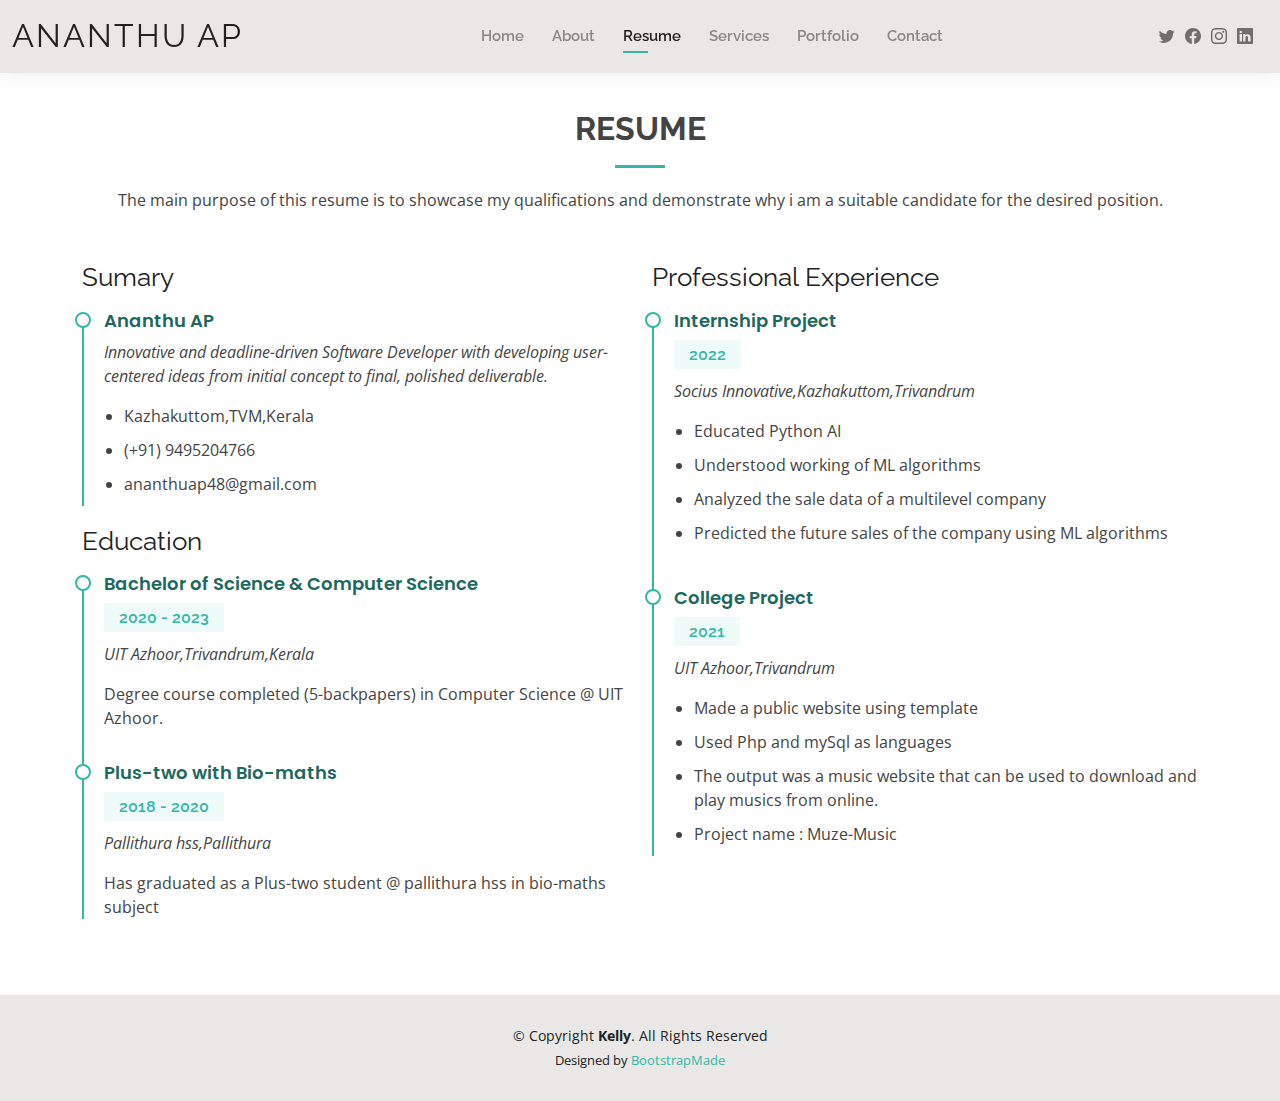
<file: resume.html>
<!DOCTYPE html>
<html lang="en">

<head>
  <meta charset="utf-8">
  <meta content="width=device-width, initial-scale=1.0" name="viewport">

  <title>Resume - Ananthu AP</title>
  <meta content="" name="description">
  <meta content="" name="keywords">
  <link href="img/pic1.jpeg" rel="icon">
  <link href="img/apple-touch-icon.png" rel="apple-touch-icon">

  <!-- Google Fonts -->
  <link href="https://fonts.googleapis.com/css?family=Open+Sans:300,300i,400,400i,600,600i,700,700i|Raleway:300,300i,400,400i,500,500i,600,600i,700,700i|Poppins:300,300i,400,400i,500,500i,600,600i,700,700i" rel="stylesheet">

  <!-- Vendor CSS Files -->
  <link href="vendor/aos/aos.css" rel="stylesheet">
  <link href="vendor/bootstrap/css/bootstrap.min.css" rel="stylesheet">
  <link href="vendor/bootstrap-icons/bootstrap-icons.css" rel="stylesheet">
  <link href="vendor/boxicons/css/boxicons.min.css" rel="stylesheet">
  <link href="vendor/glightbox/css/glightbox.min.css" rel="stylesheet">
  <link href="vendor/swiper/swiper-bundle.min.css" rel="stylesheet">

  <!-- Template Main CSS File -->
  <link href="css/style.css" rel="stylesheet">

  <!-- =======================================================
  * Template Name: Kelly
  * Updated: May 30 2023 with Bootstrap v5.3.0
  * Template URL: https://bootstrapmade.com/kelly-free-bootstrap-cv-resume-html-template/
  * Author: BootstrapMade.com
  * License: https://bootstrapmade.com/license/
  ======================================================== -->
</head>

<body>

  <!-- ======= Header ======= -->
  <header id="header" class="fixed-top">
    <div class="container-fluid d-flex justify-content-between align-items-center">

      <h1 class="logo me-auto me-lg-0"><a href="index.html">ANANTHU AP</a></h1>
      <!-- Uncomment below if you prefer to use an image logo -->
      <!-- <a href="index.html" class="logo"><img src="img/logo.png" alt="" class="img-fluid"></a>-->

      <nav id="navbar" class="navbar order-last order-lg-0">
        <ul>
          <li><a href="index.html">Home</a></li>
          <li><a href="about.html">About</a></li>
          <li><a class="active" href="resume.html">Resume</a></li>
          <li><a href="services.html">Services</a></li>
          <li><a href="portfolio.html">Portfolio</a></li>
          <li><a href="contact.html">Contact</a></li>
        </ul>
        <i class="bi bi-list mobile-nav-toggle"></i>
      </nav><!-- .navbar -->

      <div class="header-social-links">
        <a href="https://twitter.com/AnanthuAp343" class="twitter"><i class="bi bi-twitter"></i></a>
        <a href="https://www.facebook.com/ananthu.nandu.7127/" class="facebook"><i class="bi bi-facebook"></i></a>
        <a href="https://www.instagram.com/mr.bossman343/" class="instagram"><i class="bi bi-instagram"></i></a>
        <a href="https://www.linkedin.com/in/ananthu-ap-ab33a5282/" class="linkedin"><i class="bi bi-linkedin"></i></i></a>
      </div>

    </div>

  </header><!-- End Header -->

  <main id="main">

    <!-- ======= Resume Section ======= -->
    <section id="resume" class="resume">
      <div class="container" data-aos="fade-up">

        <div class="section-title">
          <h2>Resume</h2>
          <p> The main purpose of this resume is to showcase my qualifications and demonstrate why i am a suitable candidate for the desired position.</p>
        </div>

        <div class="row">
          <div class="col-lg-6">
            <h3 class="resume-title">Sumary</h3>
            <div class="resume-item pb-0">
              <h4>Ananthu AP</h4>
              <p><em>Innovative and deadline-driven Software Developer with  developing user-centered ideas from initial concept to final, polished deliverable.</em></p>
              <p>
              <ul>
                <li>Kazhakuttom,TVM,Kerala</li>
                <li>(+91) 9495204766</li>
                <li>ananthuap48@gmail.com</li>
              </ul>
              </p>
            </div>

            <h3 class="resume-title">Education</h3>
            <div class="resume-item">
              <h4>Bachelor of Science &amp; Computer Science</h4>
              <h5>2020 - 2023</h5>
              <p><em>UIT Azhoor,Trivandrum,Kerala</em></p>
              <p>Degree course completed (5-backpapers) in Computer Science @ UIT Azhoor.</p>
            </div>
            <div class="resume-item">
              <h4>Plus-two with Bio-maths</h4>
              <h5>2018 - 2020</h5>
              <p><em>Pallithura hss,Pallithura</em></p>
              <p>Has graduated as a Plus-two student @ pallithura hss in bio-maths subject</p>
            </div>
          </div>
          <div class="col-lg-6">
            <h3 class="resume-title">Professional Experience</h3>
            <div class="resume-item">
              <h4>Internship Project</h4>
              <h5>2022</h5>
              <p><em>Socius Innovative,Kazhakuttom,Trivandrum</em></p>
              <p>
              <ul>
                <li>Educated Python AI</li>
                <li>Understood working of ML algorithms </li>
                <li>Analyzed the sale data of a multilevel company</li>
                <li>Predicted the future sales of the company using ML algorithms</li>
              </ul>
              </p>
            </div>
            <div class="resume-item">
              <h4>College Project</h4>
              <h5>2021</h5>
              <p><em>UIT Azhoor,Trivandrum</em></p>
              <p>
              <ul>
                <li>Made a public website using template</li>
                <li>Used Php and mySql as languages</li>
                <li>The output was a music website that can be used to download and play musics from online.</li>
                <li>Project name : Muze-Music</li>
              </ul>
              </p>
            </div>
          </div>
        </div>

      </div>
    </section><!-- End Resume Section -->

  </main><!-- End #main -->
  <!-- ======= Footer ======= -->
  <footer id="footer">
    <div class="container">
      <div class="copyright">
        &copy; Copyright <strong><span>Kelly</span></strong>. All Rights Reserved
      </div>
      <div class="credits">
        <!-- All the links in the footer should remain intact. -->
        <!-- You can delete the links only if you purchased the pro version. -->
        <!-- Licensing information: https://bootstrapmade.com/license/ -->
        <!-- Purchase the pro version with working PHP/AJAX contact form: https://bootstrapmade.com/kelly-free-bootstrap-cv-resume-html-template/ -->
        Designed by <a href="https://bootstrapmade.com/">BootstrapMade</a>
      </div>
    </div>
  </footer><!-- End  Footer -->


  <div id="preloader"></div>
  <a href="#" class="back-to-top d-flex align-items-center justify-content-center"><i class="bi bi-arrow-up-short"></i></a>

  <!-- Vendor JS Files -->
  <script src="vendor/purecounter/purecounter_vanilla.js"></script>
  <script src="vendor/aos/aos.js"></script>
  <script src="vendor/bootstrap/js/bootstrap.bundle.min.js"></script>
  <script src="vendor/glightbox/js/glightbox.min.js"></script>
  <script src="vendor/isotope-layout/isotope.pkgd.min.js"></script>
  <script src="vendor/swiper/swiper-bundle.min.js"></script>
  <script src="vendor/waypoints/noframework.waypoints.js"></script>
  <script src="vendor/php-email-form/validate.js"></script>

  <!-- Template Main JS File -->
  <script src="js/main.js"></script>

</body>

</html>
</file>
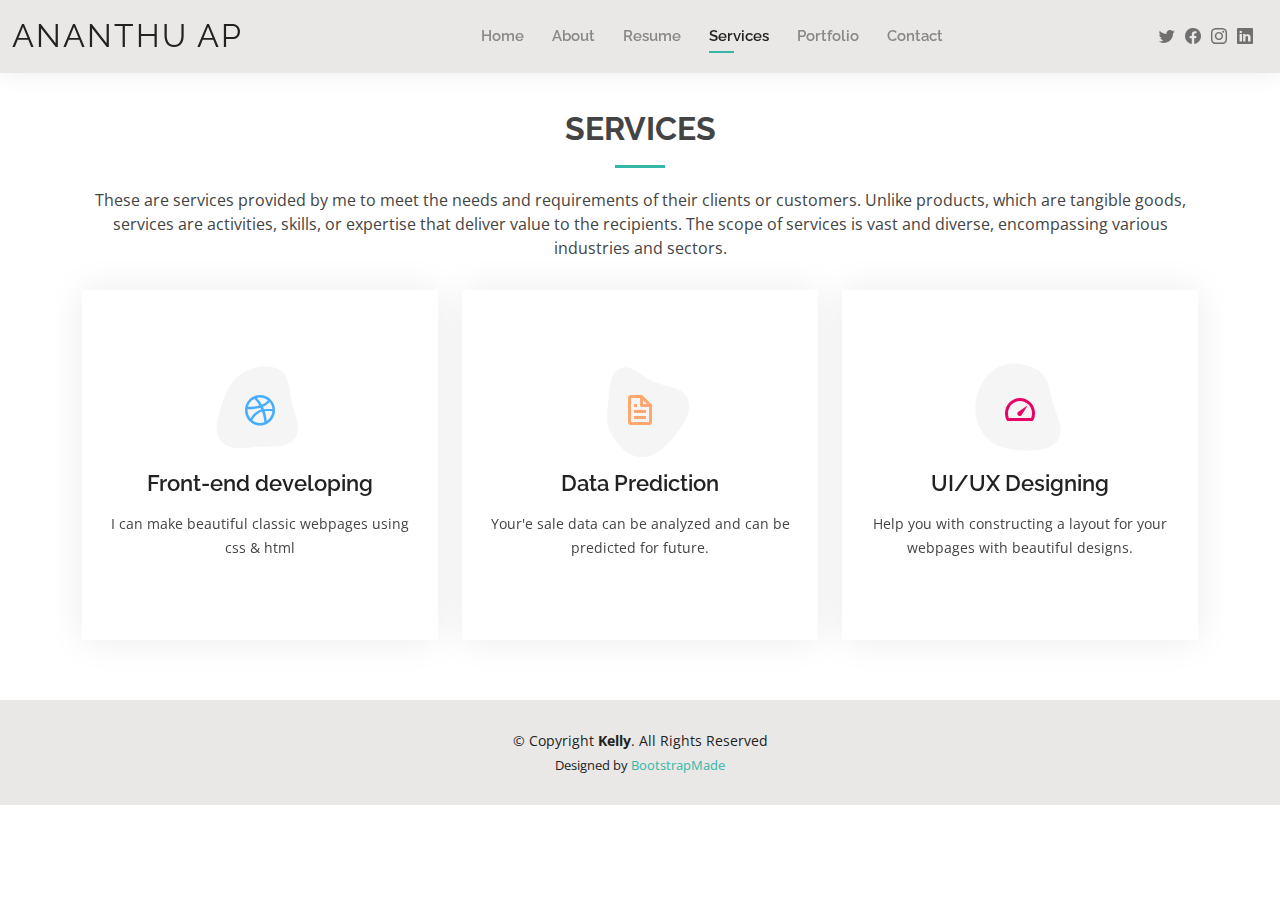
<file: services.html>
<!DOCTYPE html>
<html lang="en">

<head>
  <meta charset="utf-8">
  <meta content="width=device-width, initial-scale=1.0" name="viewport">

  <title>Services - Ananthu AP</title>
  <meta content="" name="description">
  <meta content="" name="keywords">

  <!-- Favicons -->
  <link href="img/pic1.jpeg" rel="icon">
  <link href="img/apple-touch-icon.png" rel="apple-touch-icon">

  <!-- Google Fonts -->
  <link href="https://fonts.googleapis.com/css?family=Open+Sans:300,300i,400,400i,600,600i,700,700i|Raleway:300,300i,400,400i,500,500i,600,600i,700,700i|Poppins:300,300i,400,400i,500,500i,600,600i,700,700i" rel="stylesheet">

  <!-- Vendor CSS Files -->
  <link href="vendor/aos/aos.css" rel="stylesheet">
  <link href="vendor/bootstrap/css/bootstrap.min.css" rel="stylesheet">
  <link href="vendor/bootstrap-icons/bootstrap-icons.css" rel="stylesheet">
  <link href="vendor/boxicons/css/boxicons.min.css" rel="stylesheet">
  <link href="vendor/glightbox/css/glightbox.min.css" rel="stylesheet">
  <link href="vendor/swiper/swiper-bundle.min.css" rel="stylesheet">

  <!-- Template Main CSS File -->
  <link href="css/style.css" rel="stylesheet">

  <!-- =======================================================
  * Template Name: Kelly
  * Updated: May 30 2023 with Bootstrap v5.3.0
  * Template URL: https://bootstrapmade.com/kelly-free-bootstrap-cv-resume-html-template/
  * Author: BootstrapMade.com
  * License: https://bootstrapmade.com/license/
  ======================================================== -->
</head>

<body>

  <!-- ======= Header ======= -->
  <header id="header" class="fixed-top">
    <div class="container-fluid d-flex justify-content-between align-items-center">

      <h1 class="logo me-auto me-lg-0"><a href="index.html">ANANTHU AP</a></h1>
      <!-- Uncomment below if you prefer to use an image logo -->
      <!-- <a href="index.html" class="logo"><img src="img/logo.png" alt="" class="img-fluid"></a>-->

      <nav id="navbar" class="navbar order-last order-lg-0">
        <ul>
          <li><a href="index.html">Home</a></li>
          <li><a href="about.html">About</a></li>
          <li><a href="resume.html">Resume</a></li>
          <li><a class="active" href="services.html">Services</a></li>
          <li><a href="portfolio.html">Portfolio</a></li>
          <li><a href="contact.html">Contact</a></li>
        </ul>
        <i class="bi bi-list mobile-nav-toggle"></i>
      </nav><!-- .navbar -->

      <div class="header-social-links">
        <a href="https://twitter.com/AnanthuAp343" class="twitter"><i class="bi bi-twitter"></i></a>
        <a href="https://www.facebook.com/ananthu.nandu.7127/" class="facebook"><i class="bi bi-facebook"></i></a>
        <a href="https://www.instagram.com/mr.bossman343/" class="instagram"><i class="bi bi-instagram"></i></a>
        <a href="https://www.linkedin.com/in/ananthu-ap-ab33a5282/" class="linkedin"><i class="bi bi-linkedin"></i></i></a>
      </div>

    </div>

  </header><!-- End Header -->

  <main id="main">

    <!-- ======= Services Section ======= -->
    <section id="services" class="services">
      <div class="container" data-aos="fade-up">

        <div class="section-title">
          <h2>Services</h2>
          <p>These are services provided by me to meet the needs and requirements of their clients or customers. Unlike products, which are tangible goods, services are activities, skills, or expertise that deliver value to the recipients.
             The scope of services is vast and diverse, encompassing various industries and sectors.</p>
        </div>

        <div class="row">
          <div class="col-lg-4 col-md-6 d-flex align-items-stretch" data-aos="zoom-in" data-aos-delay="100">
            <div class="icon-box iconbox-blue">
              <div class="icon">
                <svg width="100" height="100" viewBox="0 0 600 600" xmlns="http://www.w3.org/2000/svg">
                  <path stroke="none" stroke-width="0" fill="#f5f5f5" d="M300,521.0016835830174C376.1290562159157,517.8887921683347,466.0731472004068,529.7835943286574,510.70327084640275,468.03025145048787C554.3714126377745,407.6079735673963,508.03601936045806,328.9844924480964,491.2728898941984,256.3432110539036C474.5976632858925,184.082847569629,479.9380746630129,96.60480741107993,416.23090153303,58.64404602377083C348.86323505073057,18.502131276798302,261.93793281208167,40.57373210992963,193.5410806939664,78.93577620505333C130.42746243093433,114.334589627462,98.30271207620316,179.96522072025542,76.75703585869454,249.04625023123273C51.97151888228291,328.5150500222984,13.704378332031375,421.85034740162234,66.52175969318436,486.19268352777647C119.04800174914682,550.1803526380478,217.28368757567262,524.383925680826,300,521.0016835830174"></path>
                </svg>
                <i class="bx bxl-dribbble"></i>
              </div>
              <h4><a href="">Front-end developing</a></h4>
              <p>I can make beautiful classic webpages using css & html</p>
            </div>
          </div>

          <div class="col-lg-4 col-md-6 d-flex align-items-stretch mt-4 mt-md-0" data-aos="zoom-in" data-aos-delay="200">
            <div class="icon-box iconbox-orange ">
              <div class="icon">
                <svg width="100" height="100" viewBox="0 0 600 600" xmlns="http://www.w3.org/2000/svg">
                  <path stroke="none" stroke-width="0" fill="#f5f5f5" d="M300,582.0697525312426C382.5290701553225,586.8405444964366,449.9789794690241,525.3245884688669,502.5850820975895,461.55621195738473C556.606425686781,396.0723002908107,615.8543463187945,314.28637112970534,586.6730223649479,234.56875336149918C558.9533121215079,158.8439757836574,454.9685369536778,164.00468322053177,381.49747125262974,130.76875717737553C312.15926192815925,99.40240125094834,248.97055460311594,18.661163978235184,179.8680185752513,50.54337015887873C110.5421016452524,82.52863877960104,119.82277516462835,180.83849132639028,109.12597500060166,256.43424936330496C100.08760227029461,320.3096726198365,92.17705696193138,384.0621239912766,124.79988738764834,439.7174275375508C164.83382741302287,508.01625554203684,220.96474134820875,577.5009287672846,300,582.0697525312426"></path>
                </svg>
                <i class="bx bx-file"></i>
              </div>
              <h4><a href="">Data Prediction</a></h4>
              <p>Your'e sale data can be analyzed and can be predicted for future.</p>
            </div>
          </div>

          <div class="col-lg-4 col-md-6 d-flex align-items-stretch mt-4 mt-lg-0" data-aos="zoom-in" data-aos-delay="300">
            <div class="icon-box iconbox-pink">
              <div class="icon">
                <svg width="100" height="100" viewBox="0 0 600 600" xmlns="http://www.w3.org/2000/svg">
                  <path stroke="none" stroke-width="0" fill="#f5f5f5" d="M300,541.5067337569781C382.14930387511276,545.0595476570109,479.8736841581634,548.3450877840088,526.4010558755058,480.5488172755941C571.5218469581645,414.80211281144784,517.5187510058486,332.0715597781072,496.52539010469104,255.14436215662573C477.37192572678356,184.95920475031193,473.57363656557914,105.61284051026155,413.0603344069578,65.22779650032875C343.27470386102294,18.654635553484475,251.2091493199835,5.337323636656869,175.0934190732945,40.62881213300186C97.87086631185822,76.43348514350839,51.98124368387456,156.15599469081315,36.44837278890362,239.84606092416172C21.716077023791087,319.22268207091537,43.775223500013084,401.1760424656574,96.891909868211,461.97329694683043C147.22146801428983,519.5804099606455,223.5754009179313,538.201503339737,300,541.5067337569781"></path>
                </svg>
                <i class="bx bx-tachometer"></i>
              </div>
              <h4><a href="">UI/UX Designing</a></h4>
              <p>Help you with constructing a layout for your webpages with beautiful designs. </p>
            </div>
          </div>
          
        </div>

      </div>
    </section><!-- End Services Section -->

  </main><!-- End #main -->

  <!-- ======= Footer ======= -->
  <footer id="footer">
    <div class="container">
      <div class="copyright">
        &copy; Copyright <strong><span>Kelly</span></strong>. All Rights Reserved
      </div>
      <div class="credits">
        <!-- All the links in the footer should remain intact. -->
        <!-- You can delete the links only if you purchased the pro version. -->
        <!-- Licensing information: https://bootstrapmade.com/license/ -->
        <!-- Purchase the pro version with working PHP/AJAX contact form: https://bootstrapmade.com/kelly-free-bootstrap-cv-resume-html-template/ -->
        Designed by <a href="https://bootstrapmade.com/">BootstrapMade</a>
      </div>
    </div>
  </footer><!-- End  Footer -->

  <div id="preloader"></div>
  <a href="#" class="back-to-top d-flex align-items-center justify-content-center"><i class="bi bi-arrow-up-short"></i></a>

  <!-- Vendor JS Files -->
  <script src="vendor/purecounter/purecounter_vanilla.js"></script>
  <script src="vendor/aos/aos.js"></script>
  <script src="vendor/bootstrap/js/bootstrap.bundle.min.js"></script>
  <script src="vendor/glightbox/js/glightbox.min.js"></script>
  <script src="vendor/isotope-layout/isotope.pkgd.min.js"></script>
  <script src="vendor/swiper/swiper-bundle.min.js"></script>
  <script src="vendor/waypoints/noframework.waypoints.js"></script>
  <script src="vendor/php-email-form/validate.js"></script>

  <!-- Template Main JS File -->
  <script src="js/main.js"></script>

</body>

</html>
</file>
<file: css/style.css>
/**
* Template Name: Kelly
* Updated: May 30 2023 with Bootstrap v5.3.0
* Template URL: https://bootstrapmade.com/kelly-free-bootstrap-cv-resume-html-template/
* Author: BootstrapMade.com
* License: https://bootstrapmade.com/license/
*/

/*--------------------------------------------------------------
# General
--------------------------------------------------------------*/
body {
  font-family: "Open Sans", sans-serif;
  color: #444444;
}

a {
  color: #34b7a7;
  text-decoration: none;
}

a:hover {
  color: #51cdbe;
  text-decoration: none;
}

h1,
h2,
h3,
h4,
h5,
h6 {
  font-family: "Raleway", sans-serif;
}

#main {
  margin-top: 50px;
}

@media (max-width: 992px) {
  #main {
    margin-top: 30px;
  }
}

/*--------------------------------------------------------------
# Preloader
--------------------------------------------------------------*/
#preloader {
  position: fixed;
  top: 0;
  left: 0;
  right: 0;
  bottom: 0;
  z-index: 9999;
  overflow: hidden;
  background: #fff;
}

#preloader:before {
  content: "";
  position: fixed;
  top: calc(50% - 30px);
  left: calc(50% - 30px);
  border: 6px solid #34b7a7;
  border-top-color: #dcf5f2;
  border-radius: 50%;
  width: 60px;
  height: 60px;
  animation: animate-preloader 1s linear infinite;
}

@keyframes animate-preloader {
  0% {
    transform: rotate(0deg);
  }

  100% {
    transform: rotate(360deg);
  }
}

/*--------------------------------------------------------------
# Back to top button
--------------------------------------------------------------*/
.back-to-top {
  position: fixed;
  visibility: hidden;
  opacity: 0;
  right: 15px;
  bottom: 15px;
  z-index: 996;
  background: #34b7a7;
  width: 40px;
  height: 40px;
  border-radius: 50px;
  transition: all 0.4s;
}

.back-to-top i {
  font-size: 24px;
  color: #fff;
  line-height: 0;
}

.back-to-top:hover {
  background: #49cbbb;
  color: #fff;
}

.back-to-top.active {
  visibility: visible;
  opacity: 1;
}

/*--------------------------------------------------------------
# Header
--------------------------------------------------------------*/
#header {
  background: #e9e8e6;
  box-shadow: 0px 0px 25px 0 rgba(0, 0, 0, 0.08);
  z-index: 997;
  padding: 15px 0;
}

#header .logo {
  font-size: 32px;
  margin: 0;
  padding: 0;
  line-height: 1;
  font-weight: 400;
  letter-spacing: 2px;
  text-transform: uppercase;
}

#header .logo a {
  color: #222222;
}

#header .logo img {
  max-height: 40px;
}

@media (max-width: 992px) {
  #header .logo {
    font-size: 28px;
  }
}

/*--------------------------------------------------------------
# Header Social Links
--------------------------------------------------------------*/
.header-social-links {
  padding-right: 15px;
}

.header-social-links a {
  color: #6f6f6f;
  padding-left: 6px;
  display: inline-block;
  line-height: 0px;
  transition: 0.3s;
  font-size: 16px;
}

.header-social-links a:hover {
  color: #34b7a7;
}

/*--------------------------------------------------------------
# Navigation Menu
--------------------------------------------------------------*/
/**
* Desktop Navigation 
*/
.navbar {
  padding: 0;
}

.navbar ul {
  margin: 0;
  padding: 0;
  display: flex;
  list-style: none;
  align-items: center;
}

.navbar li {
  position: relative;
  padding: 10px 0 10px 28px;
}

.navbar a,
.navbar a:focus {
  display: flex;
  align-items: center;
  justify-content: space-between;
  font-family: "Raleway", sans-serif;
  font-size: 15px;
  font-weight: 600;
  color: #888888;
  white-space: nowrap;
  transition: 0.3s;
  position: relative;
}

.navbar a i,
.navbar a:focus i {
  font-size: 12px;
  line-height: 0;
  margin-left: 5px;
}

.navbar>ul>li>a:before {
  content: "";
  position: absolute;
  width: 0;
  height: 2px;
  bottom: -5px;
  left: 0;
  background-color: #34b7a7;
  visibility: hidden;
  width: 0px;
  transition: all 0.3s ease-in-out 0s;
}

.navbar a:hover:before,
.navbar li:hover>a:before,
.navbar .active:before {
  visibility: visible;
  width: 25px;
}

.navbar a:hover,
.navbar .active,
.navbar .active:focus,
.navbar li:hover>a {
  color: #222222;
}

.navbar .dropdown ul {
  display: block;
  position: absolute;
  left: 14px;
  top: calc(100% + 30px);
  margin: 0;
  padding: 10px 0;
  z-index: 99;
  opacity: 0;
  visibility: hidden;
  background: #fff;
  box-shadow: 0px 0px 30px rgba(127, 137, 161, 0.25);
  transition: 0.3s;
  border-radius: 4px;
}

.navbar .dropdown ul li {
  min-width: 200px;
  padding: 0;
}

.navbar .dropdown ul a {
  padding: 10px 20px;
  font-size: 15px;
  text-transform: none;
  font-weight: 600;
}

.navbar .dropdown ul a i {
  font-size: 12px;
}

.navbar .dropdown ul a:hover,
.navbar .dropdown ul .active:hover,
.navbar .dropdown ul li:hover>a {
  color: #34b7a7;
}

.navbar .dropdown:hover>ul {
  opacity: 1;
  top: 100%;
  visibility: visible;
}

.navbar .dropdown .dropdown ul {
  top: 0;
  left: calc(100% - 30px);
  visibility: hidden;
}

.navbar .dropdown .dropdown:hover>ul {
  opacity: 1;
  top: 0;
  left: 100%;
  visibility: visible;
}

@media (max-width: 1366px) {
  .navbar .dropdown .dropdown ul {
    left: -90%;
  }

  .navbar .dropdown .dropdown:hover>ul {
    left: -100%;
  }
}

/**
* Mobile Navigation 
*/
.mobile-nav-toggle {
  color: #222222;
  font-size: 28px;
  cursor: pointer;
  display: none;
  line-height: 0;
  transition: 0.5s;
}

.mobile-nav-toggle.bi-x {
  color: #fff;
}

@media (max-width: 991px) {
  .mobile-nav-toggle {
    display: block;
  }

  .navbar ul {
    display: none;
  }
}

.navbar-mobile {
  position: fixed;
  overflow: hidden;
  top: 0;
  right: 0;
  left: 0;
  bottom: 0;
  background: rgba(9, 9, 9, 0.9);
  transition: 0.3s;
  z-index: 999;
}

.navbar-mobile .mobile-nav-toggle {
  position: absolute;
  top: 15px;
  right: 15px;
}

.navbar-mobile ul {
  display: block;
  position: absolute;
  top: 55px;
  right: 15px;
  bottom: 15px;
  left: 15px;
  padding: 10px 0;
  border-radius: 10px;
  background-color: #fff;
  overflow-y: auto;
  transition: 0.3s;
}

.navbar-mobile a,
.navbar-mobile a:focus {
  font-size: 15px;
  padding-right: 15px;
  color: #222222;
}

.navbar-mobile a:hover,
.navbar-mobile .active,
.navbar-mobile li:hover>a {
  color: #34b7a7;
}

.navbar-mobile .getstarted,
.navbar-mobile .getstarted:focus {
  margin: 15px;
}

.navbar-mobile .dropdown ul {
  position: static;
  display: none;
  margin: 10px 20px;
  padding: 10px 0;
  z-index: 99;
  opacity: 1;
  visibility: visible;
  background: #fff;
  box-shadow: 0px 0px 30px rgba(127, 137, 161, 0.25);
}

.navbar-mobile .dropdown ul li {
  min-width: 200px;
}

.navbar-mobile .dropdown ul a {
  padding: 10px 20px;
}

.navbar-mobile .dropdown ul a i {
  font-size: 12px;
}

.navbar-mobile .dropdown ul a:hover,
.navbar-mobile .dropdown ul .active:hover,
.navbar-mobile .dropdown ul li:hover>a {
  color: #34b7a7;
}

.navbar-mobile .dropdown>.dropdown-active {
  display: block;
}

/*--------------------------------------------------------------
# Hero Section
--------------------------------------------------------------*/
#hero {
  width: 100%;
  height: 100vh;
  background: radial-gradient(circle at 1.5% 1.4%, rgb(159, 227, 255) 0%, rgb(255, 177, 219) 100.2%);
  background-repeat: no-repeat;
  background-size: contain;
  background-size:100%;
}

#hero .container {
  padding-top: 70px;
  position: relative;
}

@media (max-width: 992px) {
  #hero .container {
    padding-top: 58px;
  }
}

#hero h1 {
  margin: 0;
  font-size: 48px;
  font-weight: 700;
  line-height: 56px;
  color:black;
}

#hero h2 {
  margin: 10px 0 0 0;
  font-size: 22px;
  color:black;
}

#hero .btn-about {
  font-family: "Raleway", sans-serif;
  text-transform: uppercase;
  font-weight: 600;
  font-size: 12px;
  letter-spacing: 1px;
  display: inline-block;
  padding: 12px 40px;
  border-radius: 50px;
  transition: 0.5s;
  margin-top: 30px;
  color: #fff;
  background: #34b7a7;
}

#hero .btn-about:hover {
  background: #3dc8b7;
}

@media (min-width: 1024px) {
  #hero {
    background-attachment: fixed;
  }
}

@media (max-width: 992px) {
  #hero:before {
    content: "";
    /* background : rgba(255, 255, 255, 0.8); */
    position: absolute;
    bottom: 0;
    top: 0;
    left: 0;
    right: 0;
  }

  #hero h1 {
    font-size: 28px;
    line-height: 36px;
  }

  #hero h2 {
    font-size: 18px;
    line-height: 24px;
  }
}

/*--------------------------------------------------------------
# Sections General
--------------------------------------------------------------*/
section {
  padding: 60px 0;
}

.section-bg {
  background-color: #e7f8f6;
}

.section-title {
  text-align: center;
  padding-bottom: 30px;
}

.section-title h2 {
  font-size: 32px;
  font-weight: bold;
  text-transform: uppercase;
  margin-bottom: 20px;
  padding-bottom: 20px;
  position: relative;
}

.section-title h2::after {
  content: "";
  position: absolute;
  display: block;
  width: 50px;
  height: 3px;
  background: #34b7a7;
  bottom: 0;
  left: calc(50% - 25px);
}

.section-title p {
  margin-bottom: 0;
}

/*--------------------------------------------------------------
# Cta
--------------------------------------------------------------*/
.cta {
  background: linear-gradient(rgba(0, 0, 0, 0.6), rgba(0, 0, 0, 0.6)), url("../img/bg-1.jpg") fixed center center;
  background-size: cover;
  padding: 80px 0;
}

.cta h3 {
  color: #fff;
  font-size: 28px;
  font-weight: 700;
}

.cta p {
  color: #fff;
}

.cta .cta-btn {
  font-family: "Raleway", sans-serif;
  text-transform: uppercase;
  font-weight: 500;
  font-size: 16px;
  letter-spacing: 1px;
  display: inline-block;
  padding: 8px 20px;
  border-radius: 2px;
  transition: 0.5s;
  margin: 10px;
  border: 2px solid #fff;
  color: #fff;
}

.cta .cta-btn:hover {
  background: #34b7a7;
  border: 2px solid #34b7a7;
}

@media (max-width: 1024px) {
  .cta {
    background-attachment: scroll;
  }
}

@media (min-width: 769px) {
  .cta .cta-btn-container {
    display: flex;
    align-items: center;
    justify-content: flex-end;
  }
}

/*--------------------------------------------------------------
# About
--------------------------------------------------------------*/
.about .content h3 {
  font-weight: 700;
  font-size: 26px;
  color: #555555;
}

.about .content ul {
  list-style: none;
  padding: 0;
}

.about .content ul li {
  padding-bottom: 10px;
}

.about .content ul i {
  font-size: 20px;
  padding-right: 2px;
  color: #34b7a7;
}

.about .content p:last-child {
  margin-bottom: 0;
}

/*--------------------------------------------------------------
# Skills
--------------------------------------------------------------*/
.skills .progress {
  height: 60px;
  display: block;
  background: none;
  border-radius: 0;
}

.skills .progress .skill {
  padding: 10px 0;
  margin: 0 0 6px 0;
  text-transform: uppercase;
  display: block;
  font-weight: 600;
  font-family: "Poppins", sans-serif;
  color: #222222;
}

.skills .progress .skill .val {
  float: right;
  font-style: normal;
}

.skills .progress-bar-wrap {
  background: #f3f3f3;
}

.skills .progress-bar {
  width: 1px;
  height: 10px;
  transition: 0.9s;
  background-color: #34b7a7;
}

/*--------------------------------------------------------------
# Facts
--------------------------------------------------------------*/
.facts .counters span {
  font-size: 48px;
  display: block;
  color: #34b7a7;
}

.facts .counters p {
  padding: 0;
  margin: 0 0 20px 0;
  font-family: "Raleway", sans-serif;
  font-size: 14px;
}

/*--------------------------------------------------------------
# Testimonials
--------------------------------------------------------------*/
.testimonials .section-header {
  margin-bottom: 40px;
}

.testimonials .testimonials-carousel,
.testimonials .testimonials-slider {
  overflow: hidden;
}

.testimonials .testimonial-item {
  text-align: center;
}

.testimonials .testimonial-item .testimonial-img {
  width: 120px;
  border-radius: 50%;
  border: 4px solid #fff;
  margin: 0 auto;
}

.testimonials .testimonial-item h3 {
  font-size: 20px;
  font-weight: bold;
  margin: 10px 0 5px 0;
  color: #111;
}

.testimonials .testimonial-item h4 {
  font-size: 14px;
  color: #999;
  margin: 0 0 15px 0;
}

.testimonials .testimonial-item .quote-icon-left,
.testimonials .testimonial-item .quote-icon-right {
  color: #c8efea;
  font-size: 26px;
}

.testimonials .testimonial-item .quote-icon-left {
  display: inline-block;
  left: -5px;
  position: relative;
}

.testimonials .testimonial-item .quote-icon-right {
  display: inline-block;
  right: -5px;
  position: relative;
  top: 10px;
}

.testimonials .testimonial-item p {
  font-style: italic;
  margin: 0 auto 15px auto;
}

@media (min-width: 992px) {
  .testimonials .testimonial-item p {
    width: 80%;
  }
}

.testimonials .swiper-pagination {
  margin-top: 20px;
  position: relative;
}

.testimonials .swiper-pagination .swiper-pagination-bullet {
  width: 12px;
  height: 12px;
  background-color: #fff;
  opacity: 1;
  border: 1px solid #34b7a7;
}

.testimonials .swiper-pagination .swiper-pagination-bullet-active {
  background-color: #34b7a7;
}

/*--------------------------------------------------------------
# Resume
--------------------------------------------------------------*/
.resume .resume-title {
  font-size: 26px;
  font-weight: 400;
  margin-top: 20px;
  margin-bottom: 20px;
  color: #222222;
}

.resume .resume-item {
  padding: 0 0 20px 20px;
  margin-top: -2px;
  border-left: 2px solid #34b7a7;
  position: relative;
}

.resume .resume-item h4 {
  line-height: 18px;
  font-size: 18px;
  font-weight: 600;
  font-family: "Poppins", sans-serif;
  color: #1d685f;
  margin-bottom: 10px;
}

.resume .resume-item h5 {
  font-size: 16px;
  background: #effbf9;
  padding: 5px 15px;
  display: inline-block;
  font-weight: 600;
  margin-bottom: 10px;
  color: #34b7a7;
}

.resume .resume-item ul {
  padding-left: 20px;
}

.resume .resume-item ul li {
  padding-bottom: 10px;
}

.resume .resume-item:last-child {
  padding-bottom: 0;
}

.resume .resume-item::before {
  content: "";
  position: absolute;
  width: 16px;
  height: 16px;
  border-radius: 50px;
  left: -9px;
  top: 0;
  background: #fff;
  border: 2px solid #34b7a7;
}

/*--------------------------------------------------------------
# Services
--------------------------------------------------------------*/
.services .icon-box {
  text-align: center;
  padding: 70px 20px 80px 20px;
  transition: all ease-in-out 0.3s;
  background: #fff;
  box-shadow: 0px 0 35px 0 rgba(0, 0, 0, 0.08);
}

.services .icon-box .icon {
  margin: 0 auto;
  width: 100px;
  height: 100px;
  display: flex;
  align-items: center;
  justify-content: center;
  transition: ease-in-out 0.3s;
  position: relative;
}

.services .icon-box .icon i {
  font-size: 36px;
  transition: 0.5s;
  position: relative;
}

.services .icon-box .icon svg {
  position: absolute;
  top: 0;
  left: 0;
}

.services .icon-box .icon svg path {
  transition: 0.5s;
  fill: #f5f5f5;
}

.services .icon-box h4 {
  font-weight: 600;
  margin: 10px 0 15px 0;
  font-size: 22px;
}

.services .icon-box h4 a {
  color: #222222;
  transition: ease-in-out 0.3s;
}

.services .icon-box p {
  line-height: 24px;
  font-size: 14px;
  margin-bottom: 0;
}

.services .iconbox-blue i {
  color: #47aeff;
}

.services .iconbox-blue:hover .icon i {
  color: #fff;
}

.services .iconbox-blue:hover .icon path {
  fill: #47aeff;
}

.services .iconbox-orange i {
  color: #ffa76e;
}

.services .iconbox-orange:hover .icon i {
  color: #fff;
}

.services .iconbox-orange:hover .icon path {
  fill: #ffa76e;
}

.services .iconbox-pink i {
  color: #e80368;
}

.services .iconbox-pink:hover .icon i {
  color: #fff;
}

.services .iconbox-pink:hover .icon path {
  fill: #e80368;
}

.services .iconbox-yellow i {
  color: #ffbb2c;
}

.services .iconbox-yellow:hover .icon i {
  color: #fff;
}

.services .iconbox-yellow:hover .icon path {
  fill: #ffbb2c;
}

.services .iconbox-red i {
  color: #ff5828;
}

.services .iconbox-red:hover .icon i {
  color: #fff;
}

.services .iconbox-red:hover .icon path {
  fill: #ff5828;
}

.services .iconbox-teal i {
  color: #11dbcf;
}

.services .iconbox-teal:hover .icon i {
  color: #fff;
}

.services .iconbox-teal:hover .icon path {
  fill: #11dbcf;
}

/*--------------------------------------------------------------
# Portfolio
--------------------------------------------------------------*/
.portfolio .portfolio-item {
  margin-bottom: 30px;
}

.portfolio #portfolio-flters {
  padding: 0;
  margin: 0 auto 20px auto;
  list-style: none;
  text-align: center;
}

.portfolio #portfolio-flters li {
  cursor: pointer;
  display: inline-block;
  padding: 8px 16px 10px 16px;
  font-size: 13px;
  font-weight: 500;
  line-height: 1;
  text-transform: uppercase;
  color: #444444;
  margin-bottom: 5px;
  transition: all 0.3s ease-in-out;
  border-radius: 50px;
}

.portfolio #portfolio-flters li:hover,
.portfolio #portfolio-flters li.filter-active {
  color: #fff;
  background: #34b7a7;
}

.portfolio #portfolio-flters li:last-child {
  margin-right: 0;
}

.portfolio .portfolio-wrap {
  transition: 0.3s;
  position: relative;
  overflow: hidden;
  z-index: 1;
  background: rgba(34, 34, 34, 0.6);
}

.portfolio .portfolio-wrap::before {
  content: "";
  background: rgba(34, 34, 34, 0.6);
  position: absolute;
  left: 0;
  right: 0;
  top: 0;
  bottom: 0;
  transition: all ease-in-out 0.3s;
  z-index: 2;
  opacity: 0;
}

.portfolio .portfolio-wrap img {
  transition: all ease-in-out 0.3s;
}

.portfolio .portfolio-wrap .portfolio-info {
  opacity: 0;
  position: absolute;
  top: 0;
  left: 0;
  right: 0;
  bottom: 0;
  z-index: 3;
  transition: all ease-in-out 0.3s;
  display: flex;
  flex-direction: column;
  justify-content: flex-end;
  align-items: flex-start;
  padding: 20px;
}

.portfolio .portfolio-wrap .portfolio-info h4 {
  font-size: 20px;
  color: #fff;
  font-weight: 600;
}

.portfolio .portfolio-wrap .portfolio-info p {
  color: rgba(255, 255, 255, 0.7);
  font-size: 14px;
  text-transform: uppercase;
  padding: 0;
  margin: 0;
  font-style: italic;
}

.portfolio .portfolio-wrap .portfolio-links {
  text-align: center;
  z-index: 4;
}

.portfolio .portfolio-wrap .portfolio-links a {
  color: #fff;
  margin: 0 5px 0 0;
  font-size: 28px;
  display: inline-block;
  transition: 0.3s;
}

.portfolio .portfolio-wrap .portfolio-links a:hover {
  color: #78d9cd;
}

.portfolio .portfolio-wrap:hover::before {
  opacity: 1;
}

.portfolio .portfolio-wrap:hover img {
  transform: scale(1.2);
}

.portfolio .portfolio-wrap:hover .portfolio-info {
  opacity: 1;
}

/*--------------------------------------------------------------
# Portfolio Details
--------------------------------------------------------------*/
.portfolio-details {
  padding-top: 0;
}

.portfolio-details .portfolio-details-slider img {
  width: 100%;
}

.portfolio-details .portfolio-details-slider .swiper-pagination {
  margin-top: 20px;
  position: relative;
}

.portfolio-details .portfolio-details-slider .swiper-pagination .swiper-pagination-bullet {
  width: 12px;
  height: 12px;
  background-color: #fff;
  opacity: 1;
  border: 1px solid #34b7a7;
}

.portfolio-details .portfolio-details-slider .swiper-pagination .swiper-pagination-bullet-active {
  background-color: #34b7a7;
}

.portfolio-details .portfolio-info {
  padding: 30px;
  box-shadow: 0px 0 30px rgba(34, 34, 34, 0.08);
}

.portfolio-details .portfolio-info h3 {
  font-size: 22px;
  font-weight: 700;
  margin-bottom: 20px;
  padding-bottom: 20px;
  border-bottom: 1px solid #eee;
}

.portfolio-details .portfolio-info ul {
  list-style: none;
  padding: 0;
  font-size: 15px;
}

.portfolio-details .portfolio-info ul li+li {
  margin-top: 10px;
}

.portfolio-details .portfolio-description {
  padding-top: 30px;
}

.portfolio-details .portfolio-description h2 {
  font-size: 26px;
  font-weight: 700;
  margin-bottom: 20px;
}

.portfolio-details .portfolio-description p {
  padding: 0;
}

/*--------------------------------------------------------------
# Contact
--------------------------------------------------------------*/
.contact .info {
  width: 100%;
  background: #fff;
}

.contact .info i {
  font-size: 20px;
  color: #34b7a7;
  float: left;
  width: 44px;
  height: 44px;
  background: #effbf9;
  display: flex;
  justify-content: center;
  align-items: center;
  border-radius: 50px;
  transition: all 0.3s ease-in-out;
}

.contact .info h4 {
  padding: 0 0 0 60px;
  font-size: 22px;
  font-weight: 600;
  margin-bottom: 5px;
  color: #222222;
}

.contact .info p {
  padding: 0 0 0 60px;
  margin-bottom: 0;
  font-size: 14px;
  color: #555555;
}

.contact .info .email,
.contact .info .phone {
  margin-top: 40px;
}

.contact .info .email:hover i,
.contact .info .address:hover i,
.contact .info .phone:hover i {
  background: #34b7a7;
  color: #fff;
}

.contact .php-email-form {
  width: 100%;
  background: #fff;
}

.contact .php-email-form .form-group {
  padding-bottom: 8px;
}

.contact .php-email-form .error-message {
  display: none;
  color: #fff;
  background: #ed3c0d;
  text-align: center;
  padding: 15px;
  font-weight: 600;
}

.contact .php-email-form .sent-message {
  display: none;
  color: #fff;
  background: #18d26e;
  text-align: center;
  padding: 15px;
  font-weight: 600;
}

.contact .php-email-form .loading {
  display: none;
  background: #fff;
  text-align: center;
  padding: 15px;
}

.contact .php-email-form .loading:before {
  content: "";
  display: inline-block;
  border-radius: 50%;
  width: 24px;
  height: 24px;
  margin: 0 10px -6px 0;
  border: 3px solid #18d26e;
  border-top-color: #eee;
  animation: animate-loading 1s linear infinite;
}

.contact .php-email-form input,
.contact .php-email-form textarea {
  border-radius: 4px;
  box-shadow: none;
  font-size: 14px;
}

.contact .php-email-form input:focus,
.contact .php-email-form textarea:focus {
  border-color: #34b7a7;
}

.contact .php-email-form input {
  height: 44px;
}

.contact .php-email-form textarea {
  padding: 10px 12px;
}

.contact .php-email-form button[type=submit] {
  background: #34b7a7;
  border: 0;
  padding: 10px 30px 12px 30px;
  color: #fff;
  transition: 0.4s;
  border-radius: 50px;
}

.contact .php-email-form button[type=submit]:hover {
  background: #3dc8b7;
}

@keyframes animate-loading {
  0% {
    transform: rotate(0deg);
  }

  100% {
    transform: rotate(360deg);
  }
}

/*--------------------------------------------------------------
# Footer
--------------------------------------------------------------*/
#footer {
  background: #e9e8e6;
  padding: 30px 0;
  color: #222222;
  font-size: 14px;
  text-align: center;
}

#footer .credits {
  padding-top: 5px;
  font-size: 13px;
}

#footer .credits a {
  color: #34b7a7;
}
</file>
